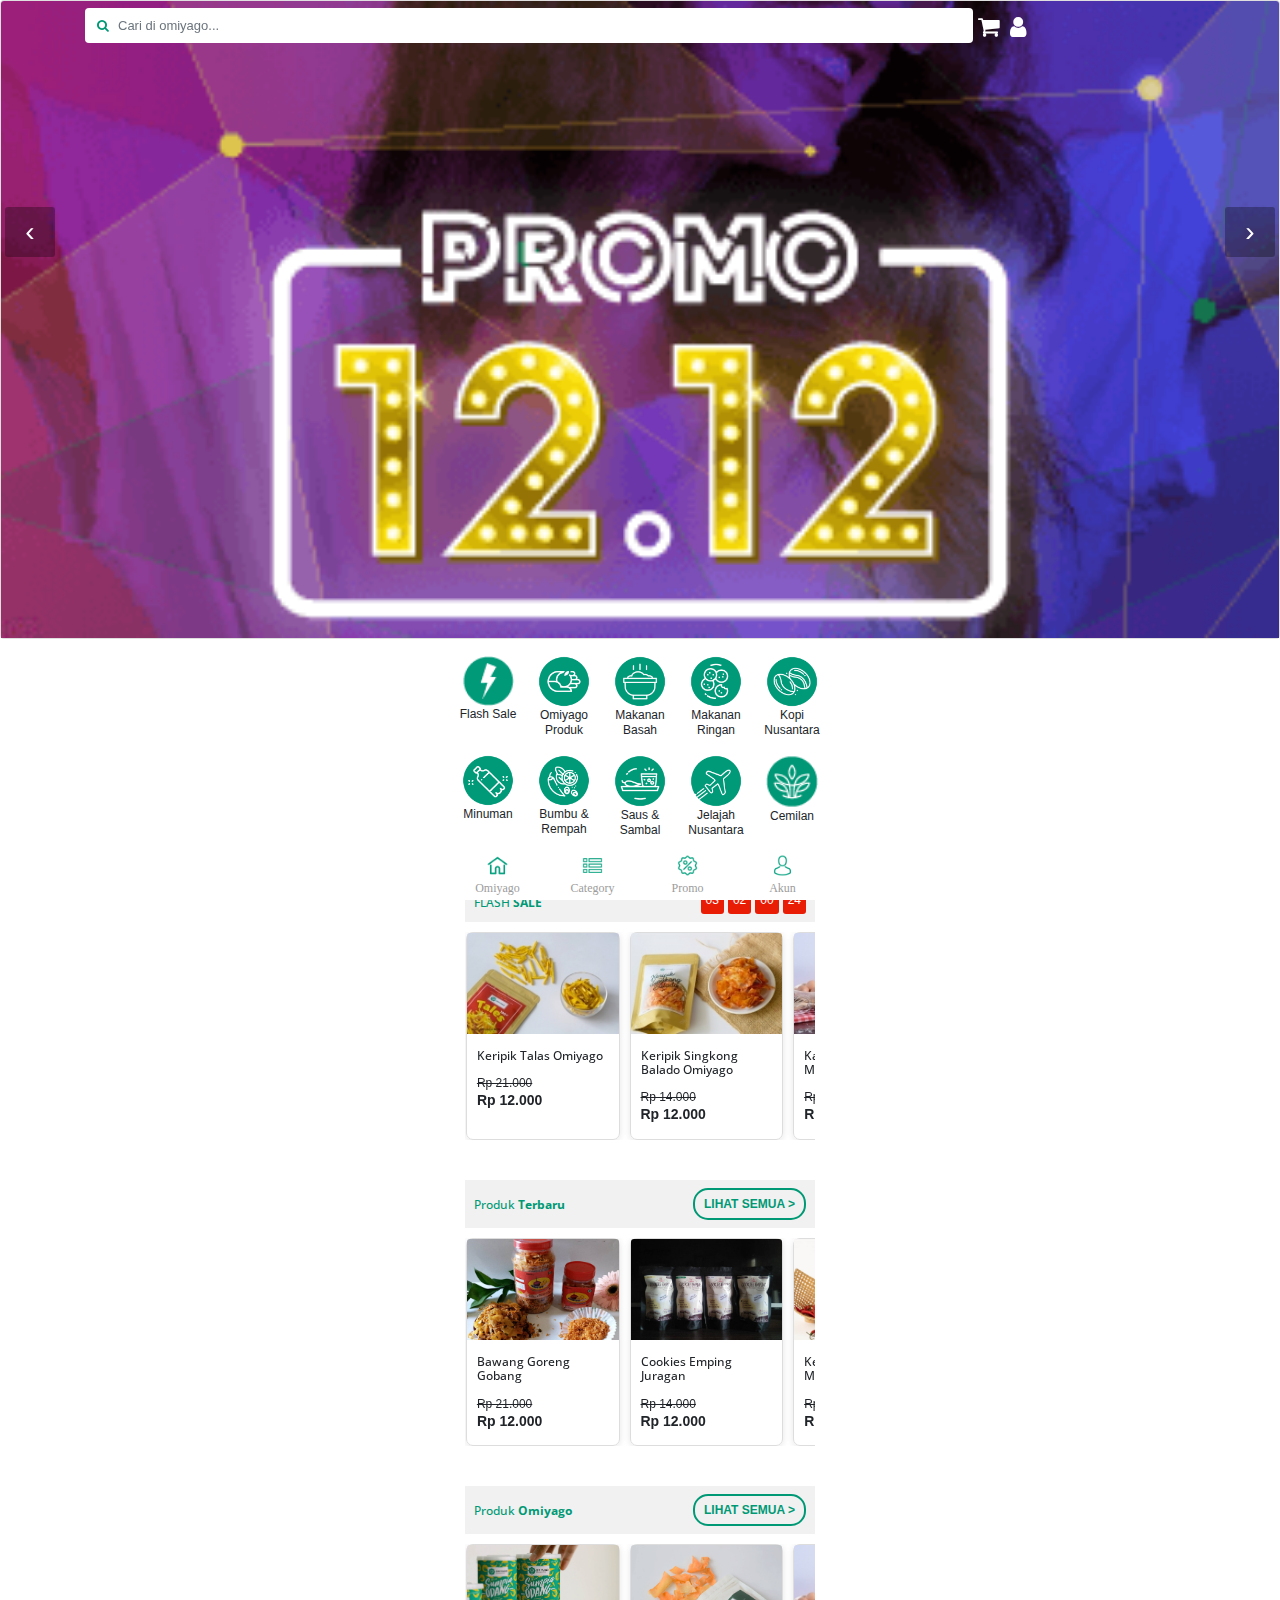
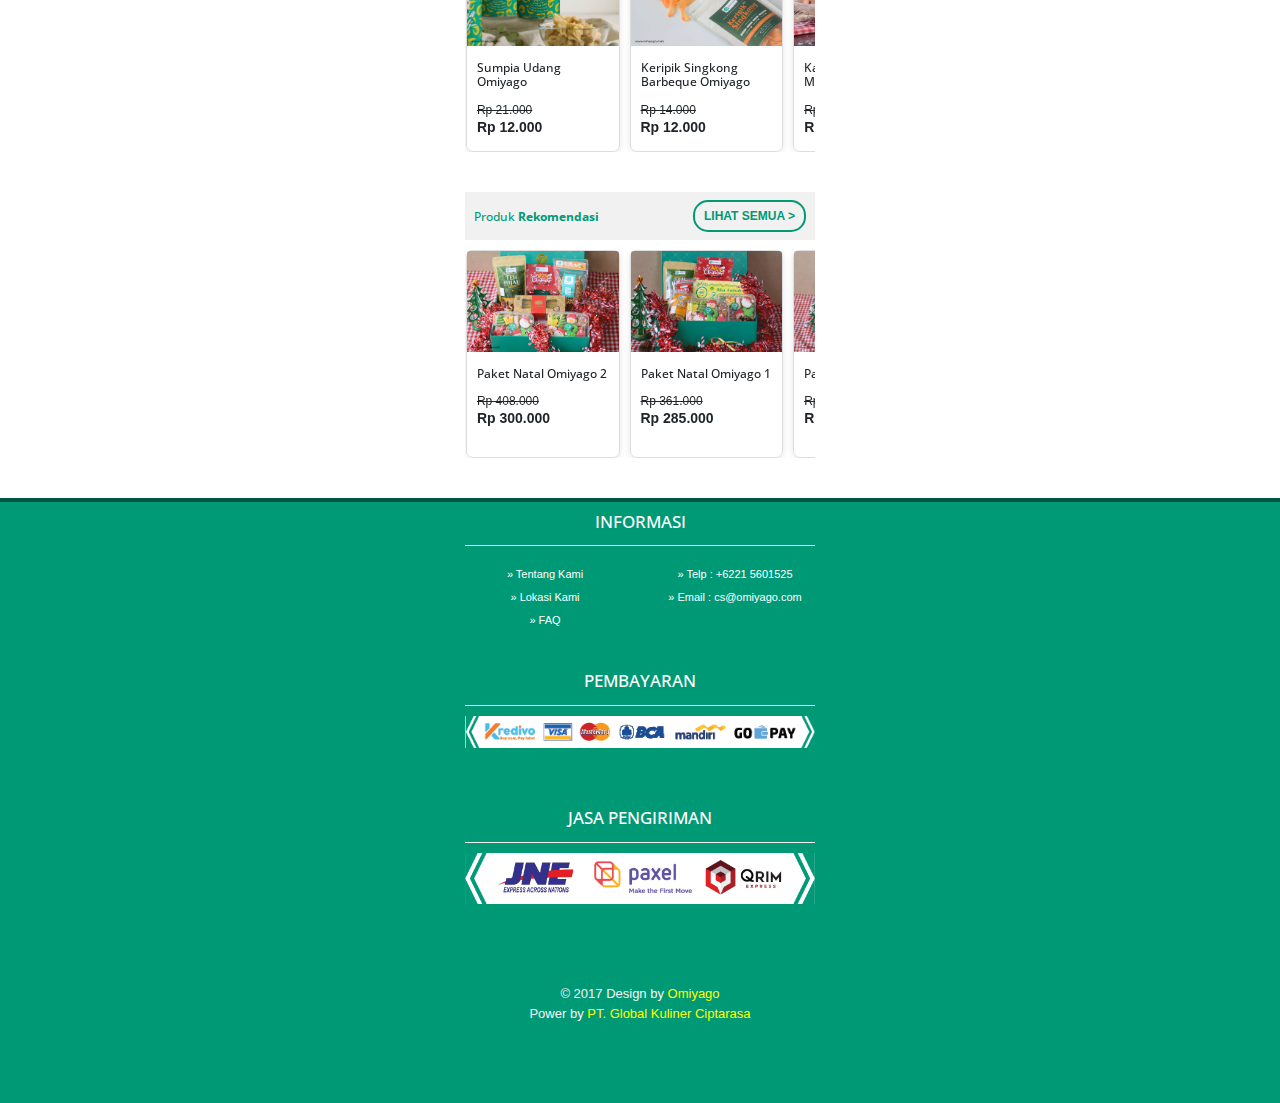
<file: index.html>
<!DOCTYPE html>
<html lang="en">

<head>

  <meta charset="utf-8">
  <meta name="viewport" content="width=device-width, initial-scale=1, shrink-to-fit=no">
  <meta name="description" content="">
  <meta name="author" content="">

  <title>Pusat Camilan Dan Oleh Oleh Khas Nusantara | Omiyago</title>

  <!-- Bootstrap core CSS -->
  <link href="vendor/bootstrap/css/bootstrap.min.css" rel="stylesheet">

  <!-- Custom fonts for this template -->
  <link href="vendor/fontawesome-free/css/all.min.css" rel="stylesheet" type="text/css">
  <link href='https://fonts.googleapis.com/css?family=Lora:400,700,400italic,700italic' rel='stylesheet' type='text/css'>
  <link href='https://fonts.googleapis.com/css?family=Open+Sans:300italic,400italic,600italic,700italic,800italic,400,300,600,700,800' rel='stylesheet' type='text/css'>


  <!-- Font Aweseom -->
  <link rel="stylesheet" href="https://cdnjs.cloudflare.com/ajax/libs/font-awesome/4.7.0/css/font-awesome.min.css">

  <!-- Slideshow core CSS -->
  <link rel="stylesheet" href="owlcarousel/assets/owl.carousel.min.css">
  <link rel="stylesheet" href="owlcarousel/assets/owl.theme.default.min.css">

  <!-- Custom styles for this template -->
  <link href="assets/css/style.css" rel="stylesheet">

</head>

<body>

  <!-- Navigation -->
  <nav class="navbar navbar-expand-lg navbar-light fixed-top" id="mainNav">
    <div class="container">
      <form>
        <div class="form-groups">
          <input type="text" class="form-control" placeholder="Cari di omiyago...">
        </div>
        <button type="submit" class="btn btn-primary"><i class="fa fa-search" aria-hidden="true"></i></button>
      </form>
      <div class="iconTop">
        <div class="iconNavbar cart">
          <i class="fa fa-shopping-cart" aria-hidden="true"></i>
        </div>
        <div class="iconNavbar user">
          <i class="fa fa-user" aria-hidden="true"></i>
        </div>
      </div>
    </div>
  </nav>

  <section id="slideProduk">
    <div class="slidercontent">
      <div id="carousel" class="owl-carousel owl-theme">
        <div class="item">
          <div class="card h-100">
            <a href="#"><img class="card-img-top" src="assets/img/banner1.png" alt=""></a>
          </div>
        </div>
        <div class="item">
          <div class="card h-100">
            <a href="#"><img class="card-img-top" src="assets/img/banner1.png" alt=""></a>
          </div>
        </div>
        <div class="item">
          <div class="card h-100">
            <a href="#"><img class="card-img-top" src="assets/img/banner1.png" alt=""></a>
          </div>
        </div>
      </div>
    </div>
  </section>

  <section id="icons">
    <div class="container">
      <div class="row">
        <div class="col-12 col-sm-12 col-lg-4 mx-auto">
          <div class="row pt-3">
            <div class="cols">
              <div class="iconBullet">
                <img src="assets/img/bullet1.png" class="img-fluid">
                <div class="descIcons">
                  <p>Flash Sale</p>
                </div>
              </div>
            </div>
            <div class="cols">
              <div class="iconBullet">
                <img src="assets/img/bullet2.png" class="img-fluid">
                <div class="descIcons">
                  <p>Omiyago Produk</p>
                </div>
              </div>
            </div>
            <div class="cols">
              <div class="iconBullet">
                <img src="assets/img/bullet3.png" class="img-fluid">
                <div class="descIcons">
                  <p>Makanan Basah</p>
                </div>
              </div>
            </div>
            <div class="cols">
              <div class="iconBullet">
                <img src="assets/img/bullet4.png" class="img-fluid">
                <div class="descIcons">
                  <p>Makanan Ringan</p>
                </div>
              </div>
            </div>
            <div class="cols">
              <div class="iconBullet">
                <img src="assets/img/bullet5.png" class="img-fluid">
                <div class="descIcons">
                  <p>Kopi Nusantara</p>
                </div>
              </div>
            </div>
          </div>
          <div class="row pt-3 pb-0">
            <div class="cols">
              <div class="iconBullet">
                <img src="assets/img/bullet6.png" class="img-fluid">
                <div class="descIcons">
                  <p>Minuman</p>
                </div>
              </div>
            </div>
            <div class="cols">
              <div class="iconBullet">
                <img src="assets/img/bullet7.png" class="img-fluid">
                <div class="descIcons">
                  <p>Bumbu & Rempah</p>
                </div>
              </div>
            </div>
            <div class="cols">
              <div class="iconBullet">
                <img src="assets/img/bullet8.png" class="img-fluid">
                <div class="descIcons">
                  <p>Saus & Sambal</p>
                </div>
              </div>
            </div>
            <div class="cols">
              <div class="iconBullet">
                <img src="assets/img/bullet9.png" class="img-fluid">
                <div class="descIcons">
                  <p>Jelajah Nusantara</p>
                </div>
              </div>
            </div>
            <div class="cols">
              <div class="iconBullet">
                <img src="assets/img/bullet10.png" class="img-fluid">
                <div class="descIcons">
                  <p>Cemilan</p>
                </div>
              </div>
            </div>
          </div>
        </div>
      </div>
    </div>
  </section>

  <section id="colProduk">
    <div class="container">
      <div class="row">
        <div class="col-12 col-sm-12 col-lg-4 mx-auto">
          <div class="heading">
            <h2>FLASH <span>SALE</span></h2>
            <div class="timer">
              <div class="time">03</div><div class="time">02</div><div class="time">00</div><div class="time">24</div>
            </div>
          </div>
        </div>
      </div>
      <div class="row">
        <div class="col-12 col-sm-12 col-lg-4 mx-auto">
          <div id="carousel2" class="owl-carousel owl-theme">
            <div class="item">
              <div class="cards h-100">
                <a href="#">
                  <img class="card-img-top" src="assets/img/produk1.jpg" alt="">
                  <div class="descProduk">
                    <h2>Keripik Talas Omiyago</h2>
                    <div class="price">
                      <del>Rp 21.000</del>
                      <p>Rp 12.000</p>
                    </div>
                  </div>
                </a>
              </div>
            </div>

            <div class="item">
              <div class="cards h-100">
                <a href="#">
                  <img class="card-img-top" src="assets/img/produk2.jpg" alt="">
                  <div class="descProduk">
                    <h2>Keripik Singkong Balado Omiyago</h2>
                    <div class="price">
                      <del>Rp 14.000</del>
                      <p>Rp 12.000</p>
                    </div>
                  </div>
                </a>
              </div>
            </div>

            <div class="item">
              <div class="cards h-100">
                <a href="#">
                  <img class="card-img-top" src="assets/img/produk3.jpg" alt="">
                  <div class="descProduk">
                    <h2>Kacang Telur Medan Manis Omiyago 100gr</h2>
                    <div class="price">
                      <del>Rp 16.000</del>
                      <p>Rp 12.000</p>
                    </div>
                  </div>
                </a>
              </div>
            </div>
          </div>
        </div>
      </div>
    </div>
  </section>

  <section id="colProduk">
    <div class="container">
      <div class="row">
        <div class="col-12 col-sm-12 col-lg-4 mx-auto">
          <div class="heading">
            <h2>Produk <span>Terbaru</span></h2>
            <div class="more">
              <div class="textMore">
                <p>LIHAT SEMUA ></p>
              </div>
            </div>
          </div>
        </div>
      </div>
      <div class="row">
        <div class="col-12 col-sm-12 col-lg-4 mx-auto">
          <div id="carousel3" class="owl-carousel owl-theme">
            <div class="item">
              <div class="cards h-100">
                <a href="#">
                  <img class="card-img-top" src="assets/img/produk4.jpg" alt="">
                  <div class="descProduk">
                    <h2>Bawang Goreng Gobang</h2>
                    <div class="price">
                      <del>Rp 21.000</del>
                      <p>Rp 12.000</p>
                    </div>
                  </div>
                </a>
              </div>
            </div>

            <div class="item">
              <div class="cards h-100">
                <a href="#">
                  <img class="card-img-top" src="assets/img/produk5.jpg" alt="">
                  <div class="descProduk">
                    <h2>Cookies Emping Juragan</h2>
                    <div class="price">
                      <del>Rp 14.000</del>
                      <p>Rp 12.000</p>
                    </div>
                  </div>
                </a>
              </div>
            </div>

            <div class="item">
              <div class="cards h-100">
                <a href="#">
                  <img class="card-img-top" src="assets/img/produk6.jpg" alt="">
                  <div class="descProduk">
                    <h2>Kering Kentang Mustofa</h2>
                    <div class="price">
                      <del>Rp 16.000</del>
                      <p>Rp 12.000</p>
                    </div>
                  </div>
                </a>
              </div>
            </div>
          </div>
        </div>
      </div>
    </div>
  </section>

  <section id="colProduk">
    <div class="container">
      <div class="row">
        <div class="col-12 col-sm-12 col-lg-4 mx-auto">
          <div class="heading">
            <h2>Produk <span>Omiyago</span></h2>
            <div class="more">
              <div class="textMore">
                <p>LIHAT SEMUA ></p>
              </div>
            </div>
          </div>
        </div>
      </div>
      <div class="row">
        <div class="col-12 col-sm-12 col-lg-4 mx-auto">
          <div id="carousel4" class="owl-carousel owl-theme">
            <div class="item">
              <div class="cards h-100">
                <a href="#">
                  <img class="card-img-top" src="assets/img/produk7.jpg" alt="">
                  <div class="descProduk">
                    <h2>Sumpia Udang Omiyago</h2>
                    <div class="price">
                      <del>Rp 21.000</del>
                      <p>Rp 12.000</p>
                    </div>
                  </div>
                </a>
              </div>
            </div>

            <div class="item">
              <div class="cards h-100">
                <a href="#">
                  <img class="card-img-top" src="assets/img/produk8.jpg" alt="">
                  <div class="descProduk">
                    <h2>Keripik Singkong Barbeque Omiyago</h2>
                    <div class="price">
                      <del>Rp 14.000</del>
                      <p>Rp 12.000</p>
                    </div>
                  </div>
                </a>
              </div>
            </div>

            <div class="item">
              <div class="cards h-100">
                <a href="#">
                  <img class="card-img-top" src="assets/img/produk3.jpg" alt="">
                  <div class="descProduk">
                    <h2>Kacang Telur Medan Manis Omiyago 100gr</h2>
                    <div class="price">
                      <del>Rp 16.000</del>
                      <p>Rp 12.000</p>
                    </div>
                  </div>
                </a>
              </div>
            </div>
          </div>
        </div>
      </div>
    </div>
  </section>

  <section id="colProduk">
    <div class="container">
      <div class="row">
        <div class="col-12 col-sm-12 col-lg-4 mx-auto">
          <div class="heading">
            <h2>Produk <span>Rekomendasi</span></h2>
            <div class="more">
              <div class="textMore">
                <p>LIHAT SEMUA ></p>
              </div>
            </div>
          </div>
        </div>
      </div>
      <div class="row">
        <div class="col-12 col-sm-12 col-lg-4 mx-auto">
          <div id="carousel5" class="owl-carousel owl-theme">
            <div class="item">
              <div class="cards h-100">
                <a href="#">
                  <img class="card-img-top" src="assets/img/produk9.jpg" alt="">
                  <div class="descProduk">
                    <h2>Paket Natal Omiyago 2</h2>
                    <div class="price">
                      <del>Rp 408.000</del>
                      <p>Rp 300.000</p>
                    </div>
                  </div>
                </a>
              </div>
            </div>

            <div class="item">
              <div class="cards h-100">
                <a href="#">
                  <img class="card-img-top" src="assets/img/produk10.jpg" alt="">
                  <div class="descProduk">
                    <h2>Paket Natal Omiyago 1</h2>
                    <div class="price">
                      <del>Rp 361.000</del>
                      <p>Rp 285.000</p>
                    </div>
                  </div>
                </a>
              </div>
            </div>

            <div class="item">
              <div class="cards h-100">
                <a href="#">
                  <img class="card-img-top" src="assets/img/produk11.jpg" alt="">
                  <div class="descProduk">
                    <h2>Paket Natal Traveloka</h2>
                    <div class="price">
                      <del>Rp 16.000</del>
                      <p>Rp 12.000</p>
                    </div>
                  </div>
                </a>
              </div>
            </div>
          </div>
        </div>
      </div>
    </div>
  </section>

  <footer>
    <div class="container">
      <div class="row">
        <div class="col-12 col-sm-12 col-lg-4 mx-auto">
          <div class="footerLink">
            <div class="heading">
              <h2>INFORMASI</h2>
            </div>
            <div class="row">
              <div class="col-6 col-sm-6">
                <div class="linkFooter">
                  <ul>
                    <li>
                      <a href="#">» Tentang Kami</a>
                    </li>
                    <li>
                      <a href="#">» Lokasi Kami</a>
                    </li>
                    <li>
                      <a href="#">» FAQ</a>
                    </li>
                  </ul>
                </div>
              </div>
              <div class="col-6 col-sm-6">
                <div class="linkFooter">
                  <ul>
                    <li>
                      <a href="#">» Telp : +6221 5601525</a>
                    </li>
                    <li>
                      <a href="#">» Email : cs@omiyago.com</a>
                    </li>
                  </ul>
                </div>
              </div>
            </div>
          </div>
          <br>
          <div class="footerLink">
            <div class="heading">
              <h2>PEMBAYARAN</h2>
            </div>
            <div class="row">
              <div class="col-12 col-sm-12">
                <div class="linkFooter">
                  <img src="assets/img/payment.png" class="img-fluid">
                </div>
              </div>
            </div>
          </div>
          <br>
          <br>
          <div class="footerLink">
            <div class="heading">
              <h2>JASA PENGIRIMAN</h2>
            </div>
            <div class="row">
              <div class="col-12 colsm-12">
                <div class="linkFooter">
                  <img src="assets/img/shipping.png" class="img-fluid">
                </div>
              </div>
            </div>
          </div>
          <div class="copyright">
            <p>© 2017 Design by <span>Omiyago</span></p>
            <p>Power by <span>PT. Global Kuliner Ciptarasa</span></p>
          </div>
        </div>
      </div>
    </div>
  </footer>

  <div class="menuButton">
    <div class="container">
      <div class="row">
        <div class="col-12 col-sm-12 col-lg-4 mx-auto">
          <div class="row">
            <div class="col-3">
              <div class="colMenus">
                <a href="#">
                  <img src="assets/img/home.png" class="img-fluid">
                  <p>Omiyago</p>
                </a>
              </div>
            </div>
            <div class="col-3">
              <div class="colMenus">
                <a href="category.html">
                  <img src="assets/img/kategori.png" class="img-fluid">
                  <p>Category</p>
                </a>
              </div>
            </div>
            <div class="col-3">
              <div class="colMenus">
                <a href="#">
                  <img src="assets/img/promo.png" class="img-fluid">
                  <p>Promo</p>
                </a>
              </div>
            </div>
            <div class="col-3">
              <div class="colMenus">
                <a href="#">
                  <img src="assets/img/akun.png" class="img-fluid">
                  <p>Akun</p>
                </a>
              </div>
            </div>
          </div>
        </div>
      </div>
    </div>
  </div>


  <!-- Bootstrap core JavaScript -->
  <script src="vendor/jquery/jquery.min.js"></script>
  <script src="owlcarousel/owl.carousel.js"></script>
  <script src="vendor/bootstrap/js/bootstrap.bundle.min.js"></script>



  <script>
    $(document).ready(function() {
      $("#carousel").owlCarousel({
        nav: true,
        loop: true,
        margin: 0,
        dots : false,
        autoplay:true,
        autoplayTimeout: 8000,
        autoplaySpeed: 5000,
        responsive:{
          0:{
              items:1
          },
          600:{
              items:1
          },
          1000:{
              items:1
          }
        }
      });

      $("#carousel2").owlCarousel({
        nav: false,
        loop: true,
        margin: 10,
        dots : false,
        autoplay:false,
        autoplayTimeout: 8000,
        autoplaySpeed: 5000,
        responsive:{
          0:{
              items:2.2
          },
          600:{
              items:4.2
          },
          1000:{
              items:2.2
          }
        }
      });

      $("#carousel3").owlCarousel({
        nav: false,
        loop: true,
        margin: 10,
        dots : false,
        autoplay:false,
        autoplayTimeout: 8000,
        autoplaySpeed: 5000,
        responsive:{
          0:{
              items:2.2
          },
          600:{
              items:4.2
          },
          1000:{
              items:2.2
          }
        }
      });

      $("#carousel4").owlCarousel({
        nav: false,
        loop: true,
        margin: 10,
        dots : false,
        autoplay:false,
        autoplayTimeout: 8000,
        autoplaySpeed: 5000,
        responsive:{
          0:{
              items:2.2
          },
          600:{
              items:4.2
          },
          1000:{
              items:2.2
          }
        }
      });

      $("#carousel5").owlCarousel({
        nav: false,
        loop: true,
        margin: 10,
        dots : false,
        autoplay:false,
        autoplayTimeout: 8000,
        autoplaySpeed: 5000,
        responsive:{
          0:{
              items:2.2
          },
          600:{
              items:4.2
          },
          1000:{
              items:2.2
          }
        }
      });


    });
  </script>

</body>

</html>
</file>
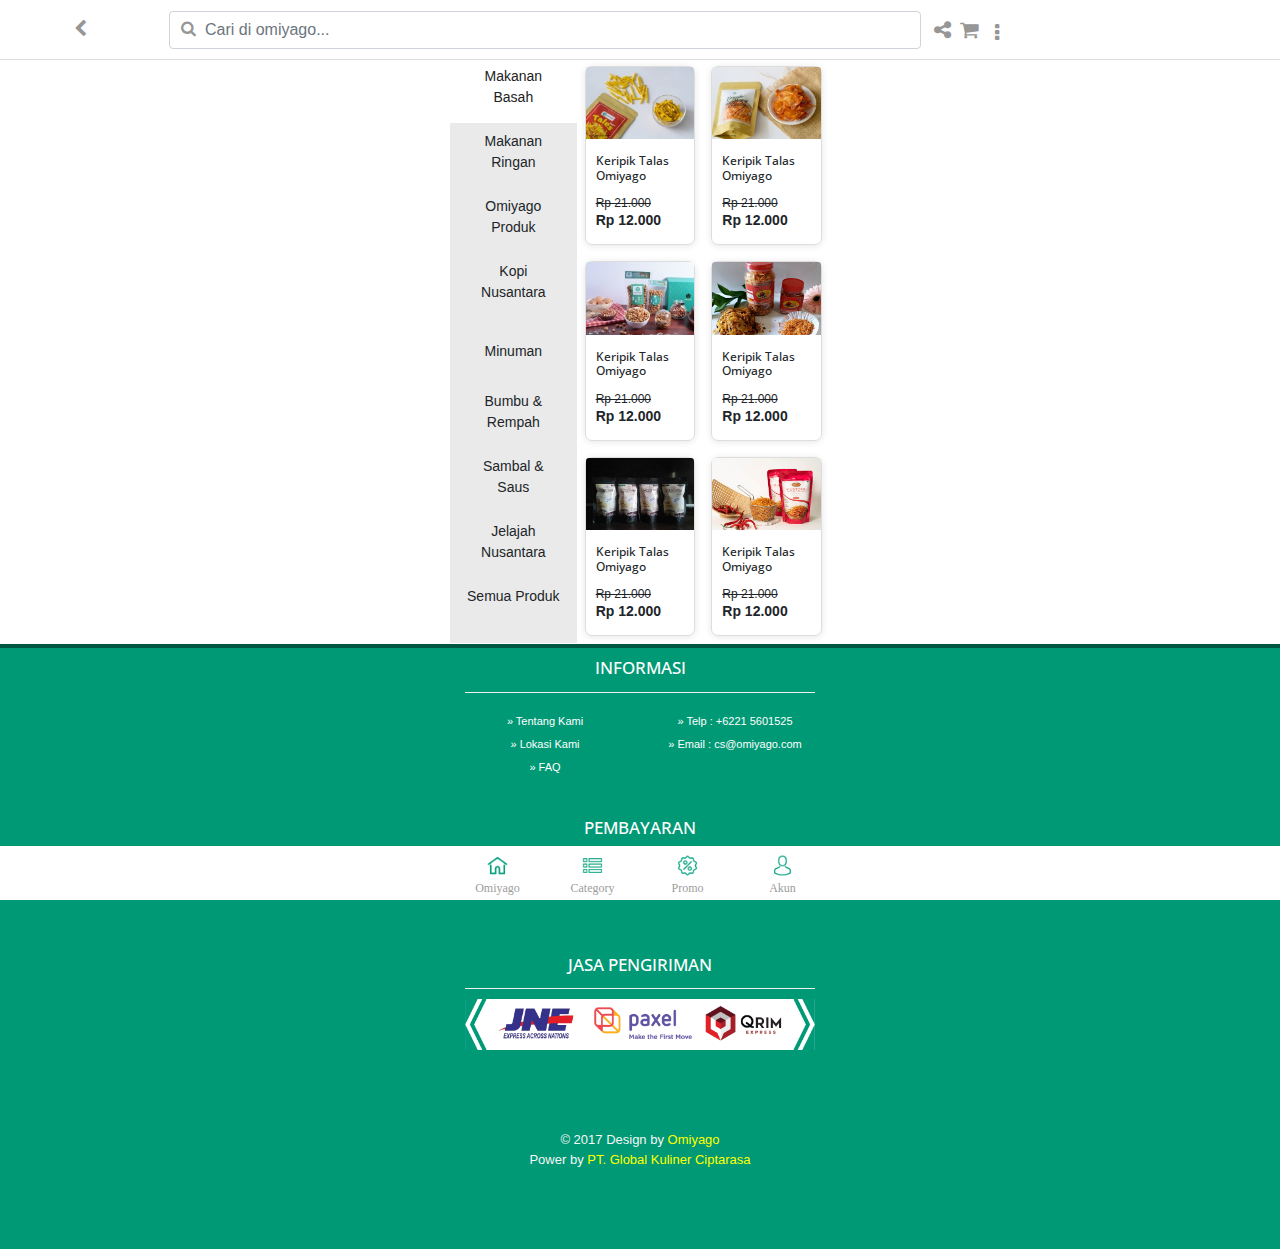
<file: all_category.html>
<!DOCTYPE html>
<html lang="en">

<head>

  <meta charset="utf-8">
  <meta name="viewport" content="width=device-width, initial-scale=1, shrink-to-fit=no">
  <meta name="description" content="">
  <meta name="author" content="">

  <title>Pusat Camilan Dan Oleh Oleh Khas Nusantara | Omiyago</title>

  <!-- Bootstrap core CSS -->
  <link href="vendor/bootstrap/css/bootstrap.min.css" rel="stylesheet">

  <!-- Custom fonts for this template -->
  <link href="vendor/fontawesome-free/css/all.min.css" rel="stylesheet" type="text/css">
  <link href='https://fonts.googleapis.com/css?family=Lora:400,700,400italic,700italic' rel='stylesheet' type='text/css'>
  <link href='https://fonts.googleapis.com/css?family=Open+Sans:300italic,400italic,600italic,700italic,800italic,400,300,600,700,800' rel='stylesheet' type='text/css'>


  <!-- Font Aweseom -->
  <link rel="stylesheet" href="https://cdnjs.cloudflare.com/ajax/libs/font-awesome/4.7.0/css/font-awesome.min.css">

  <link href="lib/jquery.actionSheet.css" rel="stylesheet"/>

  <!-- Custom styles for this template -->
  <link href="assets/css/style.css" rel="stylesheet">

  <style>
    body {
      height: 100%;
      position: relative;
    }
  </style>

</head>

<body>

  <!-- Navigation -->
  <div class="back backDetail">
    <div class="container">
      <div class="row">
        <div class="col-1 p-1">
          <h2><i class="fa fa-chevron-left" aria-hidden="true"></i></h2>
        </div>
        <div class="col-8 p-1">
          <div class="formSearch">
            <form>
              <div class="form-group">
                <input type="text" class="form-control" placeholder="Cari di omiyago...">
              </div>
              <button type="submit" class="btn btn-primary"><i class="fa fa-search" aria-hidden="true"></i></button>
            </form>
          </div>
        </div>
        <div class="col-3 p-1">
          <div class="iconHeader">
            <div class="shareIcon colIcon">
              <i class="fa fa-share-alt" aria-hidden="true"></i>
            </div>
            <div class="shareIcon colIcon" data-toggle="modal" data-target="#modalCart">
              <i class="fa fa-shopping-cart" aria-hidden="true"></i>
            </div>
            <div class="shareIcon colIcon">
              <div id="btnShow"><i class="fa fa-ellipsis-v" aria-hidden="true"></i></div>
            </div>
          </div>
        </div>
      </div>
    </div>
  </div>

  <section id="allCategory" class="produkCategory">
    <div class="container">
      <div class="row">
        <div class="col-12 col-sm-12 col-lg-4 mx-auto">
          <div class="tabAllCategory">
            <div class="row">
              <div class="col-4 p-0">
                <div class="nav flex-column nav-pills" id="v-pills-tab" role="tablist" aria-orientation="vertical">
                  <a class="nav-link linkCategory active" id="v-pills-home-tab" data-toggle="pill" href="#v-pills-home" role="tab" aria-controls="v-pills-home" aria-selected="true">Makanan Basah</a>
                  <a class="nav-link linkCategory" id="v-pills-profile-tab" data-toggle="pill" href="#v-pills-profile" role="tab" aria-controls="v-pills-profile" aria-selected="false">Makanan Ringan</a>
                  <a class="nav-link linkCategory" id="v-pills-messages-tab" data-toggle="pill" href="#v-pills-messages" role="tab" aria-controls="v-pills-messages" aria-selected="false">Omiyago Produk</a>
                  <a class="nav-link linkCategory" id="v-pills-settings-tab" data-toggle="pill" href="#v-pills-settings" role="tab" aria-controls="v-pills-settings" aria-selected="false">Kopi Nusantara</a>

                  <a class="nav-link linkCategory minuman" id="minuman-tab" data-toggle="pill" href="#minuman" role="tab" aria-controls="minuman" aria-selected="false">Minuman</a>

                  <a class="nav-link linkCategory" id="bumbu-tab" data-toggle="pill" href="#bumbu" role="tab" aria-controls="bumbu" aria-selected="false">Bumbu & Rempah</a>

                  <a class="nav-link linkCategory" id="sambal-tab" data-toggle="pill" href="#sambal" role="tab" aria-controls="sambal" aria-selected="false">Sambal & Saus</a>

                  <a class="nav-link linkCategory" id="jelajah-tab" data-toggle="pill" href="#jelajah" role="tab" aria-controls="jelajah" aria-selected="false">Jelajah Nusantara</a>

                  <a class="nav-link linkCategory" id="all-tab" data-toggle="pill" href="#all" role="tab" aria-controls="all" aria-selected="false">Semua Produk</a>

                </div>
              </div>
              <div class="col-8">
                <div class="tab-content" id="v-pills-tabContent">
                  <div class="tab-pane fade show active" id="v-pills-home" role="tabpanel" aria-labelledby="v-pills-home-tab">
                    <div class="listCategories">
                      <div class="row">
                        <div class="col-6 p-2">
                          <div class="item">
                            <div class="cards h-100">
                              <a href="detail.html">
                                <img class="card-img-top" src="assets/img/produk1.jpg" alt="">
                                <div class="descProduk">
                                  <h2>Keripik Talas Omiyago</h2>
                                  <div class="price">
                                    <del>Rp 21.000</del>
                                    <p>Rp 12.000</p>
                                  </div>
                                </div>
                              </a>
                            </div>
                          </div>
                        </div>
                        <div class="col-6 p-2">
                          <div class="item">
                            <div class="cards h-100">
                              <a href="detail.html">
                                <img class="card-img-top" src="assets/img/produk2.jpg" alt="">
                                <div class="descProduk">
                                  <h2>Keripik Talas Omiyago</h2>
                                  <div class="price">
                                    <del>Rp 21.000</del>
                                    <p>Rp 12.000</p>
                                  </div>
                                </div>
                              </a>
                            </div>
                          </div>
                        </div>
                        <div class="col-6 p-2">
                          <div class="item">
                            <div class="cards h-100">
                              <a href="detail.html">
                                <img class="card-img-top" src="assets/img/produk3.jpg" alt="">
                                <div class="descProduk">
                                  <h2>Keripik Talas Omiyago</h2>
                                  <div class="price">
                                    <del>Rp 21.000</del>
                                    <p>Rp 12.000</p>
                                  </div>
                                </div>
                              </a>
                            </div>
                          </div>
                        </div>
                        <div class="col-6 p-2">
                          <div class="item">
                            <div class="cards h-100">
                              <a href="detail.html">
                                <img class="card-img-top" src="assets/img/produk4.jpg" alt="">
                                <div class="descProduk">
                                  <h2>Keripik Talas Omiyago</h2>
                                  <div class="price">
                                    <del>Rp 21.000</del>
                                    <p>Rp 12.000</p>
                                  </div>
                                </div>
                              </a>
                            </div>
                          </div>
                        </div>
                        <div class="col-6 p-2">
                          <div class="item">
                            <div class="cards h-100">
                              <a href="detail.html">
                                <img class="card-img-top" src="assets/img/produk5.jpg" alt="">
                                <div class="descProduk">
                                  <h2>Keripik Talas Omiyago</h2>
                                  <div class="price">
                                    <del>Rp 21.000</del>
                                    <p>Rp 12.000</p>
                                  </div>
                                </div>
                              </a>
                            </div>
                          </div>
                        </div>
                        <div class="col-6 p-2">
                          <div class="item">
                            <div class="cards h-100">
                              <a href="detail.html">
                                <img class="card-img-top" src="assets/img/produk6.jpg" alt="">
                                <div class="descProduk">
                                  <h2>Keripik Talas Omiyago</h2>
                                  <div class="price">
                                    <del>Rp 21.000</del>
                                    <p>Rp 12.000</p>
                                  </div>
                                </div>
                              </a>
                            </div>
                          </div>
                        </div>
                      </div>
                    </div>
                  </div>
                  <div class="tab-pane fade" id="v-pills-profile" role="tabpanel" aria-labelledby="v-pills-profile-tab">
                    <div class="listCategories">
                      <div class="row">
                        <div class="col-6 p-2">
                          <div class="item">
                            <div class="cards h-100">
                              <a href="detail.html">
                                <img class="card-img-top" src="assets/img/produk1.jpg" alt="">
                                <div class="descProduk">
                                  <h2>Keripik Talas Omiyago</h2>
                                  <div class="price">
                                    <del>Rp 21.000</del>
                                    <p>Rp 12.000</p>
                                  </div>
                                </div>
                              </a>
                            </div>
                          </div>
                        </div>
                        <div class="col-6 p-2">
                          <div class="item">
                            <div class="cards h-100">
                              <a href="detail.html">
                                <img class="card-img-top" src="assets/img/produk4.jpg" alt="">
                                <div class="descProduk">
                                  <h2>Keripik Talas Omiyago</h2>
                                  <div class="price">
                                    <del>Rp 21.000</del>
                                    <p>Rp 12.000</p>
                                  </div>
                                </div>
                              </a>
                            </div>
                          </div>
                        </div>
                        <div class="col-6 p-2">
                          <div class="item">
                            <div class="cards h-100">
                              <a href="detail.html">
                                <img class="card-img-top" src="assets/img/produk5.jpg" alt="">
                                <div class="descProduk">
                                  <h2>Keripik Talas Omiyago</h2>
                                  <div class="price">
                                    <del>Rp 21.000</del>
                                    <p>Rp 12.000</p>
                                  </div>
                                </div>
                              </a>
                            </div>
                          </div>
                        </div>
                        <div class="col-6 p-2">
                          <div class="item">
                            <div class="cards h-100">
                              <a href="detail.html">
                                <img class="card-img-top" src="assets/img/produk1.jpg" alt="">
                                <div class="descProduk">
                                  <h2>Keripik Talas Omiyago</h2>
                                  <div class="price">
                                    <del>Rp 21.000</del>
                                    <p>Rp 12.000</p>
                                  </div>
                                </div>
                              </a>
                            </div>
                          </div>
                        </div>
                        <div class="col-6 p-2">
                          <div class="item">
                            <div class="cards h-100">
                              <a href="detail.html">
                                <img class="card-img-top" src="assets/img/produk3.jpg" alt="">
                                <div class="descProduk">
                                  <h2>Keripik Talas Omiyago</h2>
                                  <div class="price">
                                    <del>Rp 21.000</del>
                                    <p>Rp 12.000</p>
                                  </div>
                                </div>
                              </a>
                            </div>
                          </div>
                        </div>
                        <div class="col-6 p-2">
                          <div class="item">
                            <div class="cards h-100">
                              <a href="detail.html">
                                <img class="card-img-top" src="assets/img/produk4.jpg" alt="">
                                <div class="descProduk">
                                  <h2>Keripik Talas Omiyago</h2>
                                  <div class="price">
                                    <del>Rp 21.000</del>
                                    <p>Rp 12.000</p>
                                  </div>
                                </div>
                              </a>
                            </div>
                          </div>
                        </div>
                      </div>
                    </div>
                  </div>
                  <div class="tab-pane fade" id="v-pills-messages" role="tabpanel" aria-labelledby="v-pills-messages-tab">
                    <div class="listCategories">
                      <div class="row">
                        <div class="col-6 p-2">
                          <div class="item">
                            <div class="cards h-100">
                              <a href="detail.html">
                                <img class="card-img-top" src="assets/img/produk6.jpg" alt="">
                                <div class="descProduk">
                                  <h2>Keripik Talas Omiyago</h2>
                                  <div class="price">
                                    <del>Rp 21.000</del>
                                    <p>Rp 12.000</p>
                                  </div>
                                </div>
                              </a>
                            </div>
                          </div>
                        </div>
                        <div class="col-6 p-2">
                          <div class="item">
                            <div class="cards h-100">
                              <a href="detail.html">
                                <img class="card-img-top" src="assets/img/produk5.jpg" alt="">
                                <div class="descProduk">
                                  <h2>Keripik Talas Omiyago</h2>
                                  <div class="price">
                                    <del>Rp 21.000</del>
                                    <p>Rp 12.000</p>
                                  </div>
                                </div>
                              </a>
                            </div>
                          </div>
                        </div>
                        <div class="col-6 p-2">
                          <div class="item">
                            <div class="cards h-100">
                              <a href="detail.html">
                                <img class="card-img-top" src="assets/img/produk4.jpg" alt="">
                                <div class="descProduk">
                                  <h2>Keripik Talas Omiyago</h2>
                                  <div class="price">
                                    <del>Rp 21.000</del>
                                    <p>Rp 12.000</p>
                                  </div>
                                </div>
                              </a>
                            </div>
                          </div>
                        </div>
                        <div class="col-6 p-2">
                          <div class="item">
                            <div class="cards h-100">
                              <a href="detail.html">
                                <img class="card-img-top" src="assets/img/produk3.jpg" alt="">
                                <div class="descProduk">
                                  <h2>Keripik Talas Omiyago</h2>
                                  <div class="price">
                                    <del>Rp 21.000</del>
                                    <p>Rp 12.000</p>
                                  </div>
                                </div>
                              </a>
                            </div>
                          </div>
                        </div>
                        <div class="col-6 p-2">
                          <div class="item">
                            <div class="cards h-100">
                              <a href="detail.html">
                                <img class="card-img-top" src="assets/img/produk2.jpg" alt="">
                                <div class="descProduk">
                                  <h2>Keripik Talas Omiyago</h2>
                                  <div class="price">
                                    <del>Rp 21.000</del>
                                    <p>Rp 12.000</p>
                                  </div>
                                </div>
                              </a>
                            </div>
                          </div>
                        </div>
                        <div class="col-6 p-2">
                          <div class="item">
                            <div class="cards h-100">
                              <a href="detail.html">
                                <img class="card-img-top" src="assets/img/produk1.jpg" alt="">
                                <div class="descProduk">
                                  <h2>Keripik Talas Omiyago</h2>
                                  <div class="price">
                                    <del>Rp 21.000</del>
                                    <p>Rp 12.000</p>
                                  </div>
                                </div>
                              </a>
                            </div>
                          </div>
                        </div>
                      </div>
                    </div>
                  </div>
                  <div class="tab-pane fade" id="v-pills-settings" role="tabpanel" aria-labelledby="v-pills-settings-tab">
                    <div class="listCategories">
                      <div class="row">
                        <div class="col-6 p-2">
                          <div class="item">
                            <div class="cards h-100">
                              <a href="detail.html">
                                <img class="card-img-top" src="assets/img/produk4.jpg" alt="">
                                <div class="descProduk">
                                  <h2>Keripik Talas Omiyago</h2>
                                  <div class="price">
                                    <del>Rp 21.000</del>
                                    <p>Rp 12.000</p>
                                  </div>
                                </div>
                              </a>
                            </div>
                          </div>
                        </div>
                        <div class="col-6 p-2">
                          <div class="item">
                            <div class="cards h-100">
                              <a href="detail.html">
                                <img class="card-img-top" src="assets/img/produk3.jpg" alt="">
                                <div class="descProduk">
                                  <h2>Keripik Talas Omiyago</h2>
                                  <div class="price">
                                    <del>Rp 21.000</del>
                                    <p>Rp 12.000</p>
                                  </div>
                                </div>
                              </a>
                            </div>
                          </div>
                        </div>
                        <div class="col-6 p-2">
                          <div class="item">
                            <div class="cards h-100">
                              <a href="detail.html">
                                <img class="card-img-top" src="assets/img/produk2.jpg" alt="">
                                <div class="descProduk">
                                  <h2>Keripik Talas Omiyago</h2>
                                  <div class="price">
                                    <del>Rp 21.000</del>
                                    <p>Rp 12.000</p>
                                  </div>
                                </div>
                              </a>
                            </div>
                          </div>
                        </div>
                        <div class="col-6 p-2">
                          <div class="item">
                            <div class="cards h-100">
                              <a href="detail.html">
                                <img class="card-img-top" src="assets/img/produk1.jpg" alt="">
                                <div class="descProduk">
                                  <h2>Keripik Talas Omiyago</h2>
                                  <div class="price">
                                    <del>Rp 21.000</del>
                                    <p>Rp 12.000</p>
                                  </div>
                                </div>
                              </a>
                            </div>
                          </div>
                        </div>
                        <div class="col-6 p-2">
                          <div class="item">
                            <div class="cards h-100">
                              <a href="detail.html">
                                <img class="card-img-top" src="assets/img/produk6.jpg" alt="">
                                <div class="descProduk">
                                  <h2>Keripik Talas Omiyago</h2>
                                  <div class="price">
                                    <del>Rp 21.000</del>
                                    <p>Rp 12.000</p>
                                  </div>
                                </div>
                              </a>
                            </div>
                          </div>
                        </div>
                        <div class="col-6 p-2">
                          <div class="item">
                            <div class="cards h-100">
                              <a href="detail.html">
                                <img class="card-img-top" src="assets/img/produk2.jpg" alt="">
                                <div class="descProduk">
                                  <h2>Keripik Talas Omiyago</h2>
                                  <div class="price">
                                    <del>Rp 21.000</del>
                                    <p>Rp 12.000</p>
                                  </div>
                                </div>
                              </a>
                            </div>
                          </div>
                        </div>
                      </div>
                    </div>
                  </div>

                  <div class="tab-pane fade" id="minuman" role="tabpanel" aria-labelledby="minuman-tab">
                    <div class="listCategories">
                      <div class="row">
                        <div class="col-6 p-2">
                          <div class="item">
                            <div class="cards h-100">
                              <a href="detail.html">
                                <img class="card-img-top" src="assets/img/produk1.jpg" alt="">
                                <div class="descProduk">
                                  <h2>Keripik Talas Omiyago</h2>
                                  <div class="price">
                                    <del>Rp 21.000</del>
                                    <p>Rp 12.000</p>
                                  </div>
                                </div>
                              </a>
                            </div>
                          </div>
                        </div>
                        <div class="col-6 p-2">
                          <div class="item">
                            <div class="cards h-100">
                              <a href="detail.html">
                                <img class="card-img-top" src="assets/img/produk2.jpg" alt="">
                                <div class="descProduk">
                                  <h2>Keripik Talas Omiyago</h2>
                                  <div class="price">
                                    <del>Rp 21.000</del>
                                    <p>Rp 12.000</p>
                                  </div>
                                </div>
                              </a>
                            </div>
                          </div>
                        </div>
                        <div class="col-6 p-2">
                          <div class="item">
                            <div class="cards h-100">
                              <a href="detail.html">
                                <img class="card-img-top" src="assets/img/produk3.jpg" alt="">
                                <div class="descProduk">
                                  <h2>Keripik Talas Omiyago</h2>
                                  <div class="price">
                                    <del>Rp 21.000</del>
                                    <p>Rp 12.000</p>
                                  </div>
                                </div>
                              </a>
                            </div>
                          </div>
                        </div>
                        <div class="col-6 p-2">
                          <div class="item">
                            <div class="cards h-100">
                              <a href="detail.html">
                                <img class="card-img-top" src="assets/img/produk4.jpg" alt="">
                                <div class="descProduk">
                                  <h2>Keripik Talas Omiyago</h2>
                                  <div class="price">
                                    <del>Rp 21.000</del>
                                    <p>Rp 12.000</p>
                                  </div>
                                </div>
                              </a>
                            </div>
                          </div>
                        </div>
                        <div class="col-6 p-2">
                          <div class="item">
                            <div class="cards h-100">
                              <a href="detail.html">
                                <img class="card-img-top" src="assets/img/produk5.jpg" alt="">
                                <div class="descProduk">
                                  <h2>Keripik Talas Omiyago</h2>
                                  <div class="price">
                                    <del>Rp 21.000</del>
                                    <p>Rp 12.000</p>
                                  </div>
                                </div>
                              </a>
                            </div>
                          </div>
                        </div>
                        <div class="col-6 p-2">
                          <div class="item">
                            <div class="cards h-100">
                              <a href="detail.html">
                                <img class="card-img-top" src="assets/img/produk6.jpg" alt="">
                                <div class="descProduk">
                                  <h2>Keripik Talas Omiyago</h2>
                                  <div class="price">
                                    <del>Rp 21.000</del>
                                    <p>Rp 12.000</p>
                                  </div>
                                </div>
                              </a>
                            </div>
                          </div>
                        </div>
                      </div>
                    </div>
                  </div>

                  <div class="tab-pane fade" id="bumbu" role="tabpanel" aria-labelledby="bumbu-tab">
                    <div class="listCategories">
                      <div class="row">
                        <div class="col-6 p-2">
                          <div class="item">
                            <div class="cards h-100">
                              <a href="detail.html">
                                <img class="card-img-top" src="assets/img/produk1.jpg" alt="">
                                <div class="descProduk">
                                  <h2>Keripik Talas Omiyago</h2>
                                  <div class="price">
                                    <del>Rp 21.000</del>
                                    <p>Rp 12.000</p>
                                  </div>
                                </div>
                              </a>
                            </div>
                          </div>
                        </div>
                        <div class="col-6 p-2">
                          <div class="item">
                            <div class="cards h-100">
                              <a href="detail.html">
                                <img class="card-img-top" src="assets/img/produk2.jpg" alt="">
                                <div class="descProduk">
                                  <h2>Keripik Talas Omiyago</h2>
                                  <div class="price">
                                    <del>Rp 21.000</del>
                                    <p>Rp 12.000</p>
                                  </div>
                                </div>
                              </a>
                            </div>
                          </div>
                        </div>
                        <div class="col-6 p-2">
                          <div class="item">
                            <div class="cards h-100">
                              <a href="detail.html">
                                <img class="card-img-top" src="assets/img/produk5.jpg" alt="">
                                <div class="descProduk">
                                  <h2>Keripik Talas Omiyago</h2>
                                  <div class="price">
                                    <del>Rp 21.000</del>
                                    <p>Rp 12.000</p>
                                  </div>
                                </div>
                              </a>
                            </div>
                          </div>
                        </div>
                        <div class="col-6 p-2">
                          <div class="item">
                            <div class="cards h-100">
                              <a href="detail.html">
                                <img class="card-img-top" src="assets/img/produk6.jpg" alt="">
                                <div class="descProduk">
                                  <h2>Keripik Talas Omiyago</h2>
                                  <div class="price">
                                    <del>Rp 21.000</del>
                                    <p>Rp 12.000</p>
                                  </div>
                                </div>
                              </a>
                            </div>
                          </div>
                        </div>
                        <div class="col-6 p-2">
                          <div class="item">
                            <div class="cards h-100">
                              <a href="detail.html">
                                <img class="card-img-top" src="assets/img/produk3.jpg" alt="">
                                <div class="descProduk">
                                  <h2>Keripik Talas Omiyago</h2>
                                  <div class="price">
                                    <del>Rp 21.000</del>
                                    <p>Rp 12.000</p>
                                  </div>
                                </div>
                              </a>
                            </div>
                          </div>
                        </div>
                        <div class="col-6 p-2">
                          <div class="item">
                            <div class="cards h-100">
                              <a href="detail.html">
                                <img class="card-img-top" src="assets/img/produk4.jpg" alt="">
                                <div class="descProduk">
                                  <h2>Keripik Talas Omiyago</h2>
                                  <div class="price">
                                    <del>Rp 21.000</del>
                                    <p>Rp 12.000</p>
                                  </div>
                                </div>
                              </a>
                            </div>
                          </div>
                        </div>
                      </div>
                    </div>
                  </div>

                  <div class="tab-pane fade" id="sambal" role="tabpanel" aria-labelledby="sambal-tab">
                    <div class="listCategories">
                      <div class="row">
                        <div class="col-6 p-2">
                          <div class="item">
                            <div class="cards h-100">
                              <a href="detail.html">
                                <img class="card-img-top" src="assets/img/produk6.jpg" alt="">
                                <div class="descProduk">
                                  <h2>Keripik Talas Omiyago</h2>
                                  <div class="price">
                                    <del>Rp 21.000</del>
                                    <p>Rp 12.000</p>
                                  </div>
                                </div>
                              </a>
                            </div>
                          </div>
                        </div>
                        <div class="col-6 p-2">
                          <div class="item">
                            <div class="cards h-100">
                              <a href="detail.html">
                                <img class="card-img-top" src="assets/img/produk5.jpg" alt="">
                                <div class="descProduk">
                                  <h2>Keripik Talas Omiyago</h2>
                                  <div class="price">
                                    <del>Rp 21.000</del>
                                    <p>Rp 12.000</p>
                                  </div>
                                </div>
                              </a>
                            </div>
                          </div>
                        </div>
                        <div class="col-6 p-2">
                          <div class="item">
                            <div class="cards h-100">
                              <a href="detail.html">
                                <img class="card-img-top" src="assets/img/produk3.jpg" alt="">
                                <div class="descProduk">
                                  <h2>Keripik Talas Omiyago</h2>
                                  <div class="price">
                                    <del>Rp 21.000</del>
                                    <p>Rp 12.000</p>
                                  </div>
                                </div>
                              </a>
                            </div>
                          </div>
                        </div>
                        <div class="col-6 p-2">
                          <div class="item">
                            <div class="cards h-100">
                              <a href="detail.html">
                                <img class="card-img-top" src="assets/img/produk2.jpg" alt="">
                                <div class="descProduk">
                                  <h2>Keripik Talas Omiyago</h2>
                                  <div class="price">
                                    <del>Rp 21.000</del>
                                    <p>Rp 12.000</p>
                                  </div>
                                </div>
                              </a>
                            </div>
                          </div>
                        </div>
                        <div class="col-6 p-2">
                          <div class="item">
                            <div class="cards h-100">
                              <a href="detail.html">
                                <img class="card-img-top" src="assets/img/produk1.jpg" alt="">
                                <div class="descProduk">
                                  <h2>Keripik Talas Omiyago</h2>
                                  <div class="price">
                                    <del>Rp 21.000</del>
                                    <p>Rp 12.000</p>
                                  </div>
                                </div>
                              </a>
                            </div>
                          </div>
                        </div>
                        <div class="col-6 p-2">
                          <div class="item">
                            <div class="cards h-100">
                              <a href="detail.html">
                                <img class="card-img-top" src="assets/img/produk3.jpg" alt="">
                                <div class="descProduk">
                                  <h2>Keripik Talas Omiyago</h2>
                                  <div class="price">
                                    <del>Rp 21.000</del>
                                    <p>Rp 12.000</p>
                                  </div>
                                </div>
                              </a>
                            </div>
                          </div>
                        </div>
                      </div>
                    </div>
                  </div>

                  <div class="tab-pane fade" id="jelajah" role="tabpanel" aria-labelledby="jelajah-tab">
                    <div class="listCategories">
                      <div class="row">
                        <div class="col-6 p-2">
                          <div class="item">
                            <div class="cards h-100">
                              <a href="detail.html">
                                <img class="card-img-top" src="assets/img/produk1.jpg" alt="">
                                <div class="descProduk">
                                  <h2>Keripik Talas Omiyago</h2>
                                  <div class="price">
                                    <del>Rp 21.000</del>
                                    <p>Rp 12.000</p>
                                  </div>
                                </div>
                              </a>
                            </div>
                          </div>
                        </div>
                        <div class="col-6 p-2">
                          <div class="item">
                            <div class="cards h-100">
                              <a href="detail.html">
                                <img class="card-img-top" src="assets/img/produk2.jpg" alt="">
                                <div class="descProduk">
                                  <h2>Keripik Talas Omiyago</h2>
                                  <div class="price">
                                    <del>Rp 21.000</del>
                                    <p>Rp 12.000</p>
                                  </div>
                                </div>
                              </a>
                            </div>
                          </div>
                        </div>
                        <div class="col-6 p-2">
                          <div class="item">
                            <div class="cards h-100">
                              <a href="detail.html">
                                <img class="card-img-top" src="assets/img/produk3.jpg" alt="">
                                <div class="descProduk">
                                  <h2>Keripik Talas Omiyago</h2>
                                  <div class="price">
                                    <del>Rp 21.000</del>
                                    <p>Rp 12.000</p>
                                  </div>
                                </div>
                              </a>
                            </div>
                          </div>
                        </div>
                        <div class="col-6 p-2">
                          <div class="item">
                            <div class="cards h-100">
                              <a href="detail.html">
                                <img class="card-img-top" src="assets/img/produk4.jpg" alt="">
                                <div class="descProduk">
                                  <h2>Keripik Talas Omiyago</h2>
                                  <div class="price">
                                    <del>Rp 21.000</del>
                                    <p>Rp 12.000</p>
                                  </div>
                                </div>
                              </a>
                            </div>
                          </div>
                        </div>
                        <div class="col-6 p-2">
                          <div class="item">
                            <div class="cards h-100">
                              <a href="detail.html">
                                <img class="card-img-top" src="assets/img/produk5.jpg" alt="">
                                <div class="descProduk">
                                  <h2>Keripik Talas Omiyago</h2>
                                  <div class="price">
                                    <del>Rp 21.000</del>
                                    <p>Rp 12.000</p>
                                  </div>
                                </div>
                              </a>
                            </div>
                          </div>
                        </div>
                        <div class="col-6 p-2">
                          <div class="item">
                            <div class="cards h-100">
                              <a href="detail.html">
                                <img class="card-img-top" src="assets/img/produk6.jpg" alt="">
                                <div class="descProduk">
                                  <h2>Keripik Talas Omiyago</h2>
                                  <div class="price">
                                    <del>Rp 21.000</del>
                                    <p>Rp 12.000</p>
                                  </div>
                                </div>
                              </a>
                            </div>
                          </div>
                        </div>
                      </div>
                    </div>
                  </div>

                  <div class="tab-pane fade" id="all" role="tabpanel" aria-labelledby="all-tab">
                    <div class="listCategories">
                      <div class="row">
                        <div class="col-6 p-2">
                          <div class="item">
                            <div class="cards h-100">
                              <a href="detail.html">
                                <img class="card-img-top" src="assets/img/produk1.jpg" alt="">
                                <div class="descProduk">
                                  <h2>Keripik Talas Omiyago</h2>
                                  <div class="price">
                                    <del>Rp 21.000</del>
                                    <p>Rp 12.000</p>
                                  </div>
                                </div>
                              </a>
                            </div>
                          </div>
                        </div>
                        <div class="col-6 p-2">
                          <div class="item">
                            <div class="cards h-100">
                              <a href="detail.html">
                                <img class="card-img-top" src="assets/img/produk4.jpg" alt="">
                                <div class="descProduk">
                                  <h2>Keripik Talas Omiyago</h2>
                                  <div class="price">
                                    <del>Rp 21.000</del>
                                    <p>Rp 12.000</p>
                                  </div>
                                </div>
                              </a>
                            </div>
                          </div>
                        </div>
                        <div class="col-6 p-2">
                          <div class="item">
                            <div class="cards h-100">
                              <a href="detail.html">
                                <img class="card-img-top" src="assets/img/produk1.jpg" alt="">
                                <div class="descProduk">
                                  <h2>Keripik Talas Omiyago</h2>
                                  <div class="price">
                                    <del>Rp 21.000</del>
                                    <p>Rp 12.000</p>
                                  </div>
                                </div>
                              </a>
                            </div>
                          </div>
                        </div>
                        <div class="col-6 p-2">
                          <div class="item">
                            <div class="cards h-100">
                              <a href="detail.html">
                                <img class="card-img-top" src="assets/img/produk2.jpg" alt="">
                                <div class="descProduk">
                                  <h2>Keripik Talas Omiyago</h2>
                                  <div class="price">
                                    <del>Rp 21.000</del>
                                    <p>Rp 12.000</p>
                                  </div>
                                </div>
                              </a>
                            </div>
                          </div>
                        </div>
                        <div class="col-6 p-2">
                          <div class="item">
                            <div class="cards h-100">
                              <a href="detail.html">
                                <img class="card-img-top" src="assets/img/produk6.jpg" alt="">
                                <div class="descProduk">
                                  <h2>Keripik Talas Omiyago</h2>
                                  <div class="price">
                                    <del>Rp 21.000</del>
                                    <p>Rp 12.000</p>
                                  </div>
                                </div>
                              </a>
                            </div>
                          </div>
                        </div>
                        <div class="col-6 p-2">
                          <div class="item">
                            <div class="cards h-100">
                              <a href="detail.html">
                                <img class="card-img-top" src="assets/img/produk5.jpg" alt="">
                                <div class="descProduk">
                                  <h2>Keripik Talas Omiyago</h2>
                                  <div class="price">
                                    <del>Rp 21.000</del>
                                    <p>Rp 12.000</p>
                                  </div>
                                </div>
                              </a>
                            </div>
                          </div>
                        </div>
                      </div>
                    </div>
                  </div>
                </div>
              </div>
            </div>
          </div>
        </div>
      </div>
    </div>
  </section>

  <footer>
    <div class="container">
      <div class="row">
        <div class="col-12 col-sm-12 col-lg-4 mx-auto">
          <div class="footerLink">
            <div class="heading">
              <h2>INFORMASI</h2>
            </div>
            <div class="row">
              <div class="col-6 col-sm-6">
                <div class="linkFooter">
                  <ul>
                    <li>
                      <a href="#">» Tentang Kami</a>
                    </li>
                    <li>
                      <a href="#">» Lokasi Kami</a>
                    </li>
                    <li>
                      <a href="#">» FAQ</a>
                    </li>
                  </ul>
                </div>
              </div>
              <div class="col-6 col-sm-6">
                <div class="linkFooter">
                  <ul>
                    <li>
                      <a href="#">» Telp : +6221 5601525</a>
                    </li>
                    <li>
                      <a href="#">» Email : cs@omiyago.com</a>
                    </li>
                  </ul>
                </div>
              </div>
            </div>
          </div>
          <br>
          <div class="footerLink">
            <div class="heading">
              <h2>PEMBAYARAN</h2>
            </div>
            <div class="row">
              <div class="col-12 col-sm-12">
                <div class="linkFooter">
                  <img src="assets/img/payment.png" class="img-fluid">
                </div>
              </div>
            </div>
          </div>
          <br>
          <br>
          <div class="footerLink">
            <div class="heading">
              <h2>JASA PENGIRIMAN</h2>
            </div>
            <div class="row">
              <div class="col-12 colsm-12">
                <div class="linkFooter">
                  <img src="assets/img/shipping.png" class="img-fluid">
                </div>
              </div>
            </div>
          </div>
          <div class="copyright">
            <p>© 2017 Design by <span>Omiyago</span></p>
            <p>Power by <span>PT. Global Kuliner Ciptarasa</span></p>
          </div>
        </div>
      </div>
    </div>
  </footer>

  <div id="actionSheet"></div>

  <div class="menuButton">
    <div class="container">
      <div class="row">
        <div class="col-12 col-sm-12 col-lg-4 mx-auto">
          <div class="row">
            <div class="col-3">
              <div class="colMenus">
                <a href="index.html">
                  <img src="assets/img/home.png" class="img-fluid">
                  <p>Omiyago</p>
                </a>
              </div>
            </div>
            <div class="col-3">
              <div class="colMenus">
                <a href="category.html">
                  <img src="assets/img/kategori.png" class="img-fluid">
                  <p>Category</p>
                </a>
              </div>
            </div>
            <div class="col-3">
              <div class="colMenus">
                <a href="#">
                  <img src="assets/img/promo.png" class="img-fluid">
                  <p>Promo</p>
                </a>
              </div>
            </div>
            <div class="col-3">
              <div class="colMenus">
                <a href="#">
                  <img src="assets/img/akun.png" class="img-fluid">
                  <p>Akun</p>
                </a>
              </div>
            </div>
          </div>
        </div>
      </div>
    </div>
  </div>


  <!-- Bootstrap core JavaScript -->
  <script src="vendor/jquery/jquery.min.js"></script>
  <script src="lib/jquery.actionSheet.js"></script>
  <script src="vendor/bootstrap/js/bootstrap.bundle.min.js"></script>

  <script>
    var data1 = [
      {icon: 'xxx.png', label: 'Beranda', id: 'xxx'},
      {icon: 'xxx.png', label: 'Kategori', id: 'xxx'},
      {icon: 'xxx.png', label: 'Promo', id: 'xxx'},
      {icon: 'xxx.png', label: 'Bantuan', id: 'xxx'},
    ];
  </script>
  <script>
    var as = null;
    $(function () {
      var as = $('#actionSheet').ActionSheet({
        data: data1,
        labelField: 'label',
        idField: 'id',
        backgroundColor:'#fff',
        color:'#333',
      });

      $('#btnShow').click(function () {
        as.show();
      });
      $('#sa').click(function () {
        as.hide();
      });
    });
  </script>


</body>

</html>
</file>
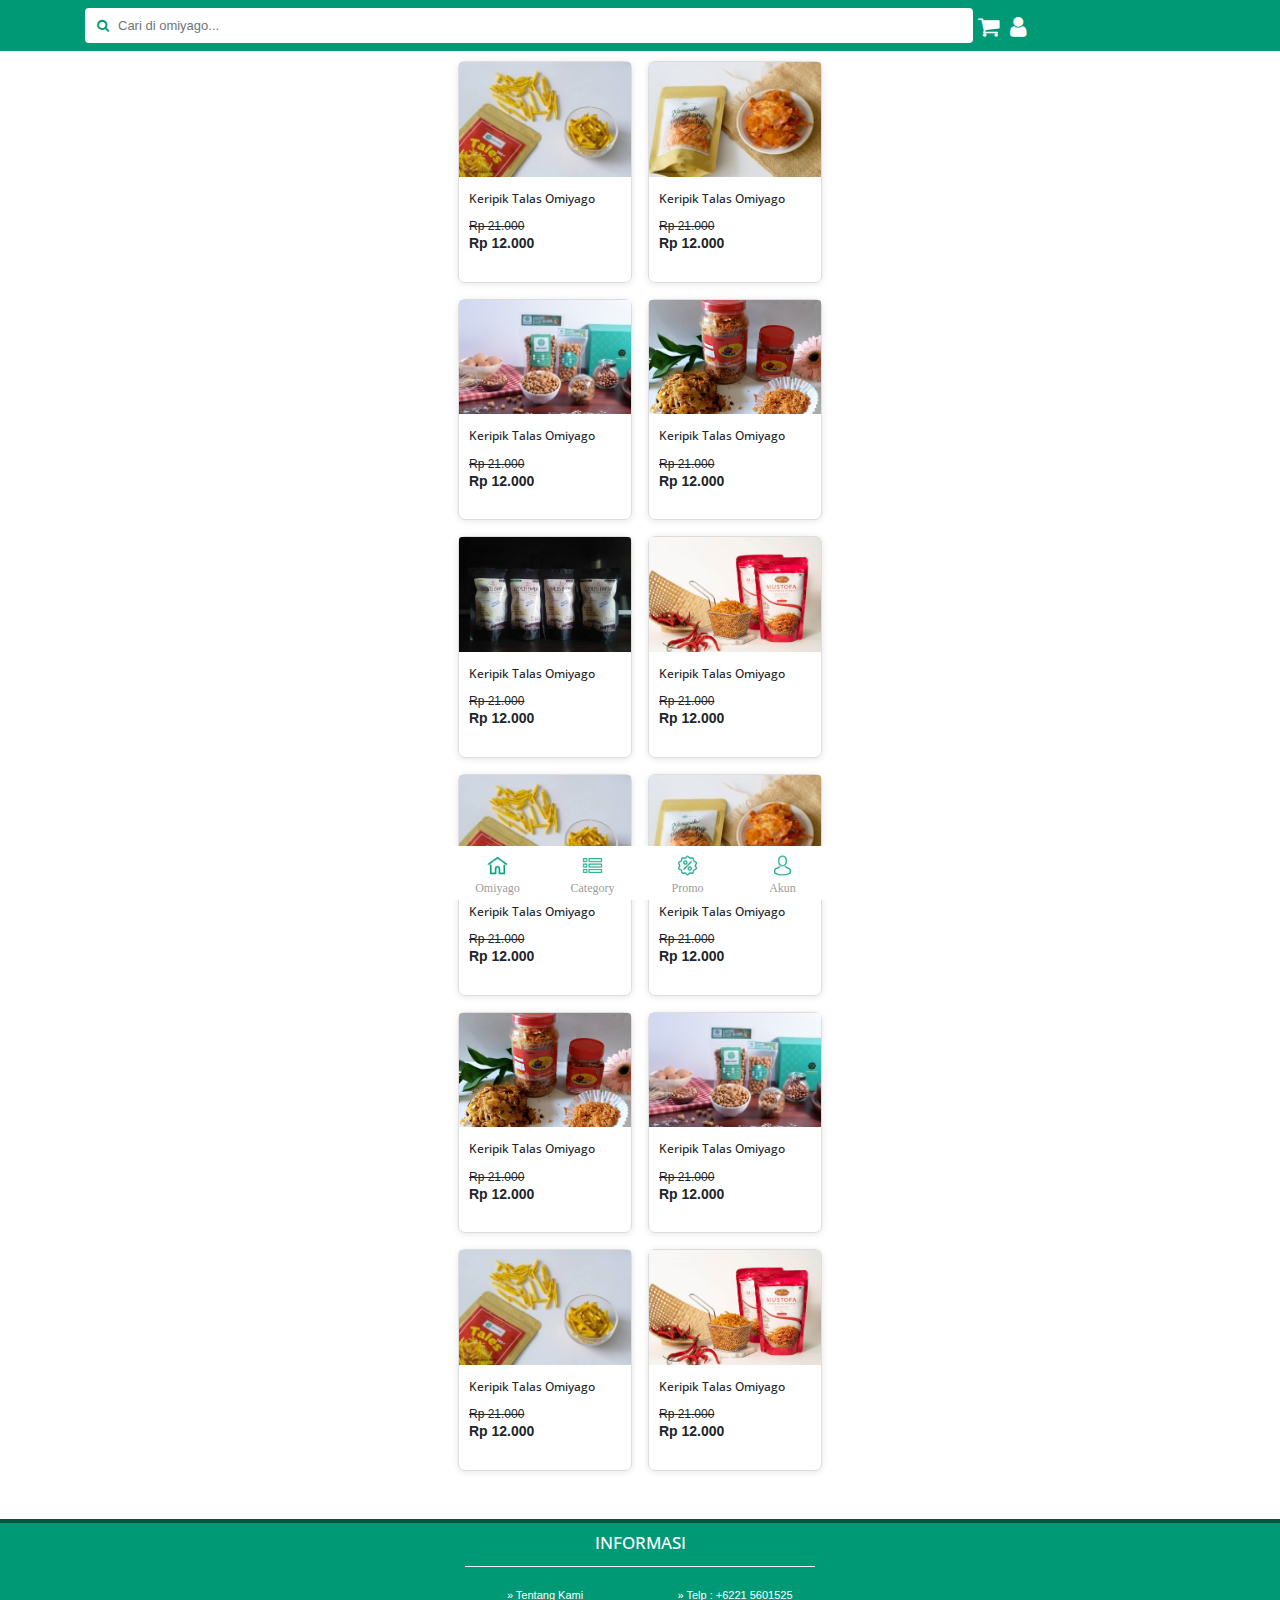
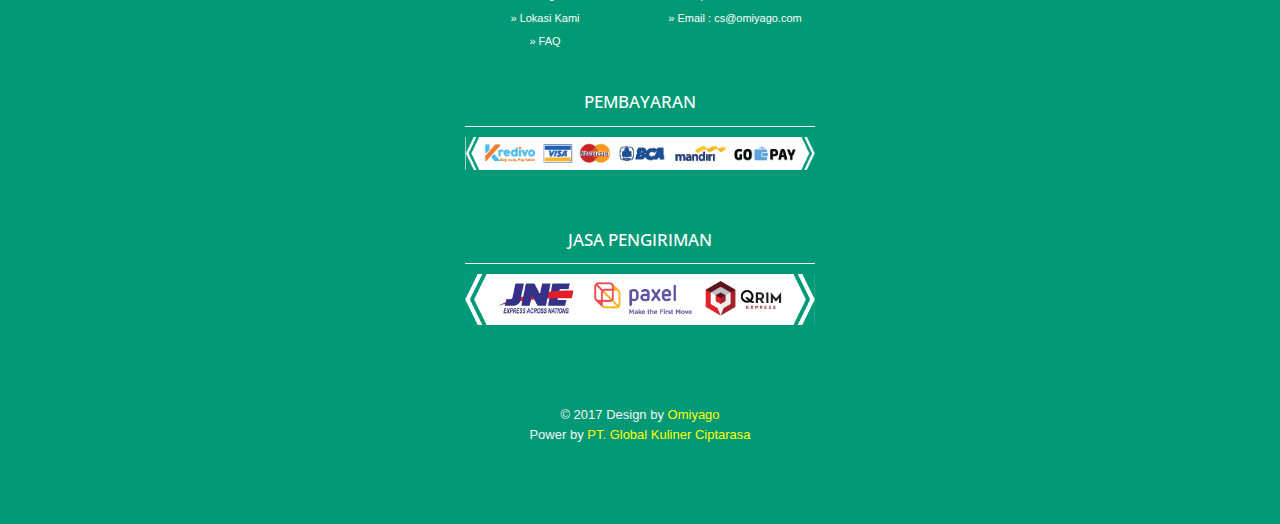
<file: category.html>
<!DOCTYPE html>
<html lang="en">

<head>

  <meta charset="utf-8">
  <meta name="viewport" content="width=device-width, initial-scale=1, shrink-to-fit=no">
  <meta name="description" content="">
  <meta name="author" content="">

  <title>Pusat Camilan Dan Oleh Oleh Khas Nusantara | Omiyago</title>

  <!-- Bootstrap core CSS -->
  <link href="vendor/bootstrap/css/bootstrap.min.css" rel="stylesheet">

  <!-- Custom fonts for this template -->
  <link href="vendor/fontawesome-free/css/all.min.css" rel="stylesheet" type="text/css">
  <link href='https://fonts.googleapis.com/css?family=Lora:400,700,400italic,700italic' rel='stylesheet' type='text/css'>
  <link href='https://fonts.googleapis.com/css?family=Open+Sans:300italic,400italic,600italic,700italic,800italic,400,300,600,700,800' rel='stylesheet' type='text/css'>


  <!-- Font Aweseom -->
  <link rel="stylesheet" href="https://cdnjs.cloudflare.com/ajax/libs/font-awesome/4.7.0/css/font-awesome.min.css">

  <!-- Slideshow core CSS -->
  <link rel="stylesheet" href="owlcarousel/assets/owl.carousel.min.css">
  <link rel="stylesheet" href="owlcarousel/assets/owl.theme.default.min.css">

  <!-- Custom styles for this template -->
  <link href="assets/css/style.css" rel="stylesheet">

</head>

<body>

  <!-- Navigation -->
  <nav class="navbar navbar-expand-lg navbar-light fixed-top navbarCategory" id="mainNav">
    <div class="container">
      <form>
        <div class="form-group">
          <input type="text" class="form-control" placeholder="Cari di omiyago...">
        </div>
        <button type="submit" class="btn btn-primary"><i class="fa fa-search" aria-hidden="true"></i></button>
      </form>
      <div class="iconTop">
        <div class="iconNavbar cart">
          <i class="fa fa-shopping-cart" aria-hidden="true"></i>
        </div>
        <div class="iconNavbar user">
          <i class="fa fa-user" aria-hidden="true"></i>
        </div>
      </div>
    </div>
  </nav>

  <section id="colProduk" class="produkCategory">
    <div class="container">
      <div class="row">
        <div class="col-12 col-sm-12 col-lg-4 mx-auto">
          <div class="row">
            <div class="col-6 p-2">
              <div class="item">
                <div class="cards h-100">
                  <a href="detail.html">
                    <img class="card-img-top" src="assets/img/produk1.jpg" alt="">
                    <div class="descProduk">
                      <h2>Keripik Talas Omiyago</h2>
                      <div class="price">
                        <del>Rp 21.000</del>
                        <p>Rp 12.000</p>
                      </div>
                    </div>
                  </a>
                </div>
              </div>
            </div>
            <div class="col-6 p-2">
              <div class="item">
                <div class="cards h-100">
                  <a href="detail.html">
                    <img class="card-img-top" src="assets/img/produk2.jpg" alt="">
                    <div class="descProduk">
                      <h2>Keripik Talas Omiyago</h2>
                      <div class="price">
                        <del>Rp 21.000</del>
                        <p>Rp 12.000</p>
                      </div>
                    </div>
                  </a>
                </div>
              </div>
            </div>
            <div class="col-6 p-2">
              <div class="item">
                <div class="cards h-100">
                  <a href="detail.html">
                    <img class="card-img-top" src="assets/img/produk3.jpg" alt="">
                    <div class="descProduk">
                      <h2>Keripik Talas Omiyago</h2>
                      <div class="price">
                        <del>Rp 21.000</del>
                        <p>Rp 12.000</p>
                      </div>
                    </div>
                  </a>
                </div>
              </div>
            </div>
            <div class="col-6 p-2">
              <div class="item">
                <div class="cards h-100">
                  <a href="detail.html">
                    <img class="card-img-top" src="assets/img/produk4.jpg" alt="">
                    <div class="descProduk">
                      <h2>Keripik Talas Omiyago</h2>
                      <div class="price">
                        <del>Rp 21.000</del>
                        <p>Rp 12.000</p>
                      </div>
                    </div>
                  </a>
                </div>
              </div>
            </div>
            <div class="col-6 p-2">
              <div class="item">
                <div class="cards h-100">
                  <a href="detail.html">
                    <img class="card-img-top" src="assets/img/produk5.jpg" alt="">
                    <div class="descProduk">
                      <h2>Keripik Talas Omiyago</h2>
                      <div class="price">
                        <del>Rp 21.000</del>
                        <p>Rp 12.000</p>
                      </div>
                    </div>
                  </a>
                </div>
              </div>
            </div>
            <div class="col-6 p-2">
              <div class="item">
                <div class="cards h-100">
                  <a href="detail.html">
                    <img class="card-img-top" src="assets/img/produk6.jpg" alt="">
                    <div class="descProduk">
                      <h2>Keripik Talas Omiyago</h2>
                      <div class="price">
                        <del>Rp 21.000</del>
                        <p>Rp 12.000</p>
                      </div>
                    </div>
                  </a>
                </div>
              </div>
            </div>
            <div class="col-6 p-2">
              <div class="item">
                <div class="cards h-100">
                  <a href="detail.html">
                    <img class="card-img-top" src="assets/img/produk1.jpg" alt="">
                    <div class="descProduk">
                      <h2>Keripik Talas Omiyago</h2>
                      <div class="price">
                        <del>Rp 21.000</del>
                        <p>Rp 12.000</p>
                      </div>
                    </div>
                  </a>
                </div>
              </div>
            </div>
            <div class="col-6 p-2">
              <div class="item">
                <div class="cards h-100">
                  <a href="detail.html">
                    <img class="card-img-top" src="assets/img/produk2.jpg" alt="">
                    <div class="descProduk">
                      <h2>Keripik Talas Omiyago</h2>
                      <div class="price">
                        <del>Rp 21.000</del>
                        <p>Rp 12.000</p>
                      </div>
                    </div>
                  </a>
                </div>
              </div>
            </div>
            <div class="col-6 p-2">
              <div class="item">
                <div class="cards h-100">
                  <a href="detail.html">
                    <img class="card-img-top" src="assets/img/produk4.jpg" alt="">
                    <div class="descProduk">
                      <h2>Keripik Talas Omiyago</h2>
                      <div class="price">
                        <del>Rp 21.000</del>
                        <p>Rp 12.000</p>
                      </div>
                    </div>
                  </a>
                </div>
              </div>
            </div>
            <div class="col-6 p-2">
              <div class="item">
                <div class="cards h-100">
                  <a href="detail.html">
                    <img class="card-img-top" src="assets/img/produk3.jpg" alt="">
                    <div class="descProduk">
                      <h2>Keripik Talas Omiyago</h2>
                      <div class="price">
                        <del>Rp 21.000</del>
                        <p>Rp 12.000</p>
                      </div>
                    </div>
                  </a>
                </div>
              </div>
            </div>
            <div class="col-6 p-2">
              <div class="item">
                <div class="cards h-100">
                  <a href="detail.html">
                    <img class="card-img-top" src="assets/img/produk1.jpg" alt="">
                    <div class="descProduk">
                      <h2>Keripik Talas Omiyago</h2>
                      <div class="price">
                        <del>Rp 21.000</del>
                        <p>Rp 12.000</p>
                      </div>
                    </div>
                  </a>
                </div>
              </div>
            </div>
            <div class="col-6 p-2">
              <div class="item">
                <div class="cards h-100">
                  <a href="detail.html">
                    <img class="card-img-top" src="assets/img/produk6.jpg" alt="">
                    <div class="descProduk">
                      <h2>Keripik Talas Omiyago</h2>
                      <div class="price">
                        <del>Rp 21.000</del>
                        <p>Rp 12.000</p>
                      </div>
                    </div>
                  </a>
                </div>
              </div>
            </div>
          </div>
        </div>
      </div>
    </div>
  </section>

  <footer>
    <div class="container">
      <div class="row">
        <div class="col-12 col-sm-12 col-lg-4 mx-auto">
          <div class="footerLink">
            <div class="heading">
              <h2>INFORMASI</h2>
            </div>
            <div class="row">
              <div class="col-6 col-sm-6">
                <div class="linkFooter">
                  <ul>
                    <li>
                      <a href="#">» Tentang Kami</a>
                    </li>
                    <li>
                      <a href="#">» Lokasi Kami</a>
                    </li>
                    <li>
                      <a href="#">» FAQ</a>
                    </li>
                  </ul>
                </div>
              </div>
              <div class="col-6 col-sm-6">
                <div class="linkFooter">
                  <ul>
                    <li>
                      <a href="#">» Telp : +6221 5601525</a>
                    </li>
                    <li>
                      <a href="#">» Email : cs@omiyago.com</a>
                    </li>
                  </ul>
                </div>
              </div>
            </div>
          </div>
          <br>
          <div class="footerLink">
            <div class="heading">
              <h2>PEMBAYARAN</h2>
            </div>
            <div class="row">
              <div class="col-12 col-sm-12">
                <div class="linkFooter">
                  <img src="assets/img/payment.png" class="img-fluid">
                </div>
              </div>
            </div>
          </div>
          <br>
          <br>
          <div class="footerLink">
            <div class="heading">
              <h2>JASA PENGIRIMAN</h2>
            </div>
            <div class="row">
              <div class="col-12 colsm-12">
                <div class="linkFooter">
                  <img src="assets/img/shipping.png" class="img-fluid">
                </div>
              </div>
            </div>
          </div>
          <div class="copyright">
            <p>© 2017 Design by <span>Omiyago</span></p>
            <p>Power by <span>PT. Global Kuliner Ciptarasa</span></p>
          </div>
        </div>
      </div>
    </div>
  </footer>

  <div class="menuButton">
    <div class="container">
      <div class="row">
        <div class="col-12 col-sm-12 col-lg-4 mx-auto">
          <div class="row">
            <div class="col-3">
              <div class="colMenus">
                <a href="index.html">
                  <img src="assets/img/home.png" class="img-fluid">
                  <p>Omiyago</p>
                </a>
              </div>
            </div>
            <div class="col-3">
              <div class="colMenus">
                <a href="category.html">
                  <img src="assets/img/kategori.png" class="img-fluid">
                  <p>Category</p>
                </a>
              </div>
            </div>
            <div class="col-3">
              <div class="colMenus">
                <a href="#">
                  <img src="assets/img/promo.png" class="img-fluid">
                  <p>Promo</p>
                </a>
              </div>
            </div>
            <div class="col-3">
              <div class="colMenus">
                <a href="#">
                  <img src="assets/img/akun.png" class="img-fluid">
                  <p>Akun</p>
                </a>
              </div>
            </div>
          </div>
        </div>
      </div>
    </div>
  </div>


  <!-- Bootstrap core JavaScript -->
  <script src="vendor/jquery/jquery.min.js"></script>
  <script src="owlcarousel/owl.carousel.js"></script>
  <script src="vendor/bootstrap/js/bootstrap.bundle.min.js"></script>



  <script>
    $(document).ready(function() {

      $("#carousel2").owlCarousel({
        nav: false,
        loop: true,
        margin: 10,
        dots : false,
        autoplay:false,
        autoplayTimeout: 8000,
        autoplaySpeed: 5000,
        responsive:{
          0:{
              items:2
          },
          600:{
              items:2
          },
          1000:{
              items:2
          }
        }
      });

    });
  </script>

</body>

</html>
</file>
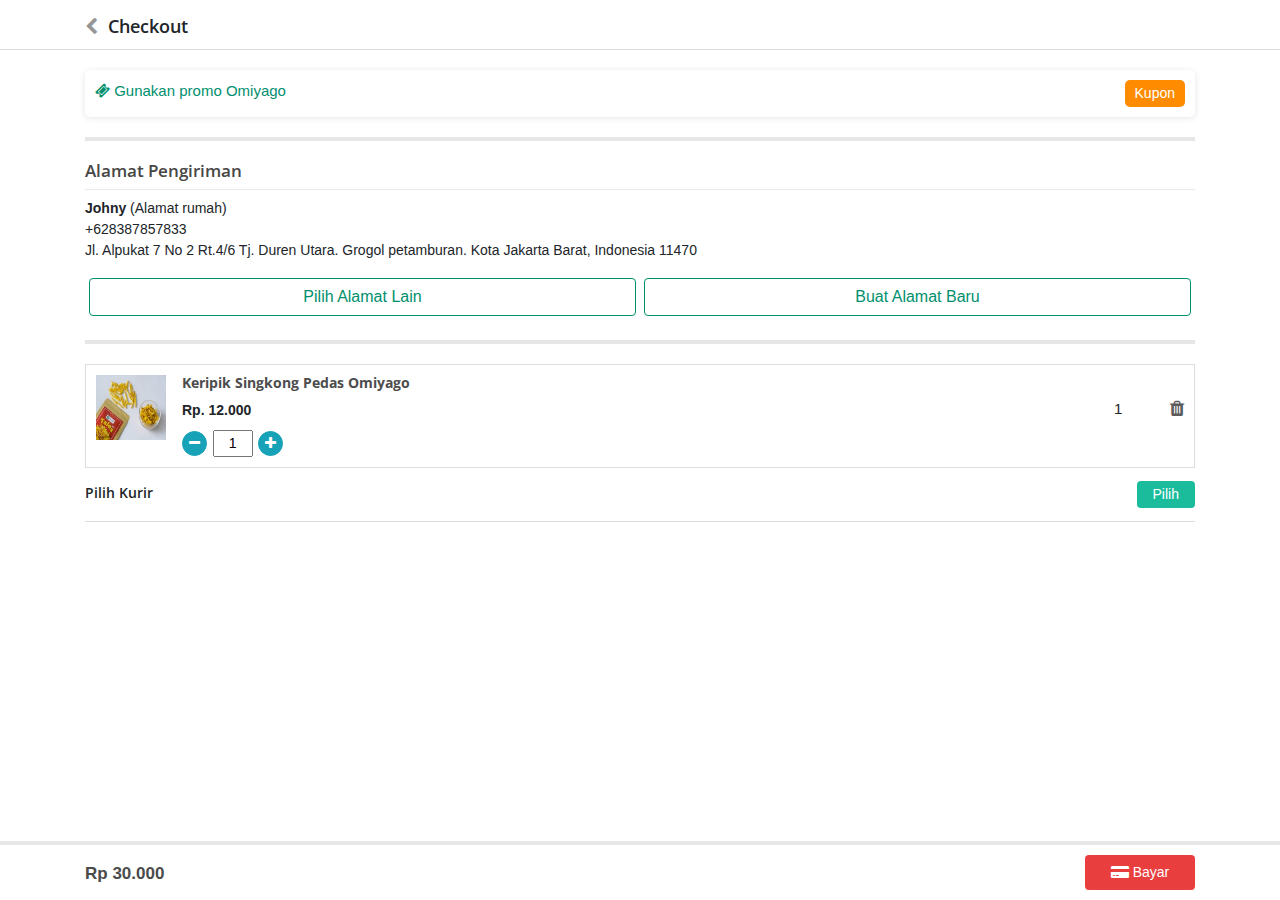
<file: checkout.html>
<!DOCTYPE html>
<html lang="en">

<head>

  <meta charset="utf-8">
  <meta name="viewport" content="width=device-width, initial-scale=1, shrink-to-fit=no">
  <meta name="description" content="">
  <meta name="author" content="">

  <title>Pusat Camilan Dan Oleh Oleh Khas Nusantara | Omiyago</title>

  <!-- Bootstrap core CSS -->
  <link href="vendor/bootstrap/css/bootstrap.min.css" rel="stylesheet">

  <!-- Custom fonts for this template -->
  <link href="vendor/fontawesome-free/css/all.min.css" rel="stylesheet" type="text/css">
  <link href='https://fonts.googleapis.com/css?family=Lora:400,700,400italic,700italic' rel='stylesheet' type='text/css'>
  <link href='https://fonts.googleapis.com/css?family=Open+Sans:300italic,400italic,600italic,700italic,800italic,400,300,600,700,800' rel='stylesheet' type='text/css'>
  

  <!-- Font Aweseom -->
  <link rel="stylesheet" href="https://cdnjs.cloudflare.com/ajax/libs/font-awesome/4.7.0/css/font-awesome.min.css">

  <link href="lib/jquery.actionSheet.css" rel="stylesheet"/>

  <!-- Custom styles for this template -->
  <link href="assets/css/style.css" rel="stylesheet">

  <style>
    body {
      height: 100%;
      position: relative;
    }
  </style>

</head>

<body>

  <!-- Navigation -->
  <div class="back">
    <div class="container">
      <div class="row">
        <div class="col-12">
          <h2><i class="fa fa-chevron-left" aria-hidden="true"></i>&nbsp; Checkout</h2>
        </div>
      </div>
    </div>
  </div>

  <section id="checkout">
    <div class="container">

      <div class="row">
        <div class="col-12">
          <div class="borderKupon">
            <div class="kupon">
              <div class="float-left textKupon">
                <i class="fa fa-ticket" aria-hidden="true"></i> Gunakan promo Omiyago
              </div>
              <div class="float-right btnKupon" id="btnKupon">
                <p>Kupon</p>
              </div>
            </div>
          </div>
        </div>
        <div class="col-12">
          <div class="address">
            <div class="headingAddress">
              <h2>Alamat Pengiriman</h2>
            </div>
            <div class="alamat">
              <p><strong>Johny</strong> (Alamat rumah)</p>
              <p class="phone">+628387857833</p>
              <p class="addressShipping">Jl. Alpukat 7 No 2 Rt.4/6 Tj. Duren Utara. Grogol petamburan. Kota Jakarta Barat, Indonesia 11470</p>
            </div>
            <div class="colChooseAddress">
              <div class="btnChoose">
                <div class="container">
                  <div class="row">
                    <div class="col-6 p-1">
                      <button class="btn" data-toggle="modal" data-target="#modalListAddAddress">Pilih Alamat Lain</button>
                    </div>
                    <div class="col-6 p-1">
                      <button class="btn" data-toggle="modal" data-target="#modalNewAddAddress">Buat Alamat Baru</button>
                    </div>
                  </div>
                </div>
              </div>
            </div>
          </div>
        </div>
      </div>

      <div class="row">
        <div class="col-12">
          <!-- <div class="addAddress">
            <p>Alamat Pengiriman</p>
            <div class="btnModal">
              <button class="btn" data-toggle="modal" data-target="#modalAddAddress"><i class="fa fa-plus-circle" aria-hidden="true"></i> Buat alamat baru</button>
            </div>
          </div> -->
          <div class="coldetailCheckout">
            <div class="detailCheckout">
              <div class="media">
                <img src="assets/img/produk1.jpg" class="mr-3" alt="...">
                <div class="media-body">
                  <h5 class="mt-0">Keripik Singkong Pedas Omiyago</h5>
                  <div class="colqty">
                  	<p>Rp. 12.000</p>
	                  <div class="formIncrement">
		                <div class="float-left">
		                  <button class="btnDecrement"><i class="fa fa-minus"></i></button>
		                  <input type="text" class="input text-center" value="1">
		                  <button class="btnIncrement"><i class="fa fa-plus"></i></button>
		                </div>
		              </div>
		             </div>
		             <div class="colTrash">
		             	<div class="qty">
		             		<span>1</span>
		             	</div>
		             	<i class="fa fa-trash" aria-hidden="true"></i>
		             </div>
                </div>
              </div>
              
            </div>
            <!-- <div class="catatan">
              <label><i class="fa fa-comments" aria-hidden="true"></i> Catatan/Pesan</label>
              <textarea class="form-control" rows="3"></textarea>
            </div> -->
            <!-- <div class="colbtnShop">
              <div class="moreShop">
                <a href="#"><i class="fa fa-shopping-basket" aria-hidden="true"></i> Belanja Lainnya</a>
              </div>
            </div> -->
          </div>
          <div class="shipping">
            <div class="labelShipping float-left">
              <h2>Pilih Kurir</h2>
            </div>
            <div class="valShipping float-right">
              <button class="btn btnSelectShipping" id="btnShow">Pilih</button>
            </div>
          </div>

        </div>
      </div>
    </div>
  </section>

  <div id="actionSheet"></div>

  <div id="actionSheetKupon">
    <p>Ketik kode kupon</p>
  </div>

  <!-- Modal List Address-->
  <div class="modal fade" id="modalListAddAddress" tabindex="-1" role="dialog" aria-labelledby="exampleModalLabel" aria-hidden="true">
    <div class="modal-dialog" role="document">
      <div class="modal-content">
        <div class="modal-header">
          <h5 class="modal-title" id="exampleModalLabel">Pilih Alamat Lain</h5>
          <button type="button" class="close" data-dismiss="modal" aria-label="Close">
            <span aria-hidden="true">&times;</span>
          </button>
        </div>
        <div class="modal-body">
          <div class="formSearch">
            <form>
              <div class="form-group">
                <input type="text" class="form-control" placeholder="Cari alamat...">
              </div>
              <button type="submit" class="btn btn-primary"><i class="fa fa-search" aria-hidden="true"></i></button>
            </form>
          </div>
          <div class="listAddresss mb-3">
            <div class="card">
              <div class="card-body">
                <h6 class="card-subtitle mb-2 text-muted">Alamat kantor <span>Utama</span> </h6>
                <h5 class="nameAddress">Johny</h5>
                <p class="phoneAddress">083878675578</p>
                <p class="addressShipping">Jl. Alpukat 7 No 2 Rt.4/6 Tj. Duren Utara. Grogol petamburan. Kota Jakarta Barat, Indonesia 11470</p>
                <a href="#" class="card-link"><i class="fa fa-map-marker" aria-hidden="true"></i> Sudah Pinpoint</a>
              </div>
              <div class="card-footer text-muted">
                <p>Ubah Alamat</p>
              </div>
            </div>
          </div>

          <div class="listAddresss">
            <div class="card">
              <div class="card-body">
                <h6 class="card-subtitle mb-2 text-muted">Alamat rumah </h6>
                <h5 class="nameAddress">Johny</h5>
                <p class="phoneAddress">083878675578</p>
                <p class="addressShipping">Jl. Alpukat 7 No 2 Rt.4/6 Tj. Duren Utara. Grogol petamburan. Kota Jakarta Barat, Indonesia 11470</p>
                <a href="#" class="card-link"><i class="fa fa-map-marker" aria-hidden="true"></i> Sudah Pinpoint</a>
              </div>
              <div class="card-footer text-muted">
                <p>Ubah Alamat</p>
              </div>
            </div>
          </div>

        </div>
      </div>
    </div>
  </div>

  <!-- Modal New Address-->
  <div class="modal fade" id="modalNewAddAddress" tabindex="-1" role="dialog" aria-labelledby="exampleModalLabel" aria-hidden="true">
    <div class="modal-dialog" role="document">
      <div class="modal-content">
        <div class="modal-header">
          <h5 class="modal-title" id="exampleModalLabel">Buat Alamat Baru</h5>
          <button type="button" class="close" data-dismiss="modal" aria-label="Close">
            <span aria-hidden="true">&times;</span>
          </button>
        </div>
        <div class="modal-body">
          <div class="formNewAddAddress">
            <form>
              <div class="form-group">
                <label>Alias untuk alamat ini</label>
                <div class="input-group mb-1">
                  <div class="input-group-prepend">
                    <div class="input-group-text"><i class="fa fa-address-card" aria-hidden="true"></i></div>
                  </div>
                  <input type="text" class="form-control" id="inlineFormInputGroup" placeholder="Rumah, Kantor, dll">
                </div>
              </div>

              <div class="form-group">
                <label>Alamat</label>
                <div class="input-group mb-1">
                  <div class="input-group-prepend">
                    <div class="input-group-text"><i class="fa fa-address-card-o" aria-hidden="true"></i></div>
                  </div>
                  <textarea class="form-control" rows="3" placeholder="Alamat perumahan/kantor"></textarea>
                </div>
              </div>

              <div class="form-group">
                <label>Nama penerima</label>
                <div class="input-group mb-1">
                  <div class="input-group-prepend">
                    <div class="input-group-text"><i class="fa fa-user-o" aria-hidden="true"></i></div>
                  </div>
                  <input type="text" class="form-control" placeholder="Bpk. Sugiharto">
                </div>
              </div>

              <div class="form-group">
                <label>Kecamatan</label>
                <div class="input-group mb-1">
                  <div class="input-group-prepend">
                    <div class="input-group-text"><i class="fa fa-map-pin" aria-hidden="true"></i></div>
                  </div>
                  <input type="text" class="form-control" placeholder="Kecamatan">
                </div>
              </div>

              <div class="form-group">
                <label>Kode pos</label>
                <div class="input-group mb-1">
                  <div class="input-group-prepend">
                    <div class="input-group-text"><i class="fa fa-inbox" aria-hidden="true"></i></div>
                  </div>
                  <input type="text" class="form-control" placeholder="22262">
                </div>
              </div>

              <div class="form-group">
                <label>Email</label>
                <div class="input-group mb-1">
                  <div class="input-group-prepend">
                    <div class="input-group-text"><i class="fa fa-envelope-o" aria-hidden="true"></i></div>
                  </div>
                  <input type="email" class="form-control" placeholder="name@domain.com">
                </div>
              </div>

              <div class="form-group">
                <label>Nomor kontak</label>
                <div class="input-group mb-1">
                  <div class="input-group-prepend">
                    <div class="input-group-text"><i class="fa fa-phone" aria-hidden="true"></i></div>
                  </div>
                  <input type="text" class="form-control" placeholder="08123456789">
                </div>
              </div>

              <div class="form-group">
                <label>Catatan untuk kurir</label>
                <div class="input-group mb-1">
                  <div class="input-group-prepend">
                    <div class="input-group-text"><i class="fa fa-commenting-o" aria-hidden="true"></i></div>
                  </div>
                  <input type="text" class="form-control" placeholder="Letakkan di kotak surat">
                </div>
              </div>
              
            </form>
          </div>
        </div>
        <div class="modal-footer">
          <button type="button" class="btn btn-primary">Send</button>
        </div>
      </div>
    </div>
  </div>

  <!-- Modal -->
  <div class="modal fade" id="modalAddAddress" tabindex="-1" role="dialog" aria-labelledby="exampleModalLabel" aria-hidden="true">
    <div class="modal-dialog" role="document">
      <div class="modal-content">
        <div class="modal-header">
          <h5 class="modal-title" id="exampleModalLabel">Select Payment</h5>
          <button type="button" class="close" data-dismiss="modal" aria-label="Close">
            <span aria-hidden="true">&times;</span>
          </button>
        </div>
        <div class="modal-body pt-0">
          <div class="shipping payment">
            <div class="listPayment">
              <ul>
                <li>
                  <a href="#">
                    <img src="assets/img/bca.png"> BCA Virtual Account
                  </a>
                </li>
                <li>
                  <a href="#">
                    <img src="assets/img/mandiri.png"> Mandiri Virtual Account
                  </a>
                </li>
                <li>
                  <a href="#">
                    <img src="assets/img/briva.png"> BRIVA
                  </a>
                </li>
                <li>
                  <a href="#">
                    <img src="assets/img/bni.png"> BNI Virtual Account
                  </a>
                </li>
                <li>
                  <a href="#">
                    <img src="assets/img/danamon.png"> Danamon Virtual Account
                  </a>
                </li>
                <li>
                  <a href="#">
                    <img src="assets/img/cimb.png"> CIMB Virtual Account
                  </a>
                </li>
              </ul>
            </div>
          </div>
        </div>
        <div class="modal-footer">
          <button type="button" class="btn btn-primary">Pilih</button>
        </div>
      </div>
    </div>
  </div>


  <div class="menuButton menubuttonCheckout">
    <div class="container">
      <div class="row">
        <div class="col-5">
          <div class="priceTotal">
            Rp 30.000
          </div>
        </div>
        <div class="col-7">
          <div class="btnBayar">
            <button class="btn bayar" data-toggle="modal" data-target="#modalAddAddress"><i class="fa fa-credit-card-alt" aria-hidden="true"></i> Bayar</button>
          </div>
        </div>
      </div>
    </div>
  </div>
  

  <!-- Bootstrap core JavaScript -->
  <script src="vendor/jquery/jquery.min.js"></script>
  <script src="lib/jquery.actionSheet.js"></script>
  <script src="vendor/bootstrap/js/bootstrap.bundle.min.js"></script>

  <script>
    var data1 = [
      {icon: 'xxx.png', label: 'Next Day (1 hari) <span>Rp 21.000</span>', id: 'xxx'},
      {icon: 'xxx.png', label: 'Reguler (2-4 hari) <span>Rp 15.000</span>', id: 'xxx'},
      {icon: 'xxx.png', label: 'JNE YES (1 hari) <span>Rp 20.000</span>', id: 'xxx'},
      {icon: 'xxx.png', label: 'JNE Reguler (2-3 hari) <span>Rp 14.000</span>', id: 'xxx'},
    ];
    var data1Kupon = [
      {label: '<form><input></form>', id: 'formKupon'},
    ];
  </script>

  <script>
    var as = null;
    $(function () {
      var as = $('#actionSheetKupon').ActionSheet({
        data: data1Kupon,
        labelField: 'label',
        idField: 'id',
        backgroundColor:'#fff',
        color:'#333',
      });

      $('#btnKupon').click(function () {
        as.show();
      });
    });
  </script>

  <script>
    var as = null;
    $(function () {
      var as = $('#actionSheet').ActionSheet({
        data: data1,
        labelField: 'label',
        idField: 'id',
        backgroundColor:'#fff',
        color:'#333',
      });

      $('#btnShow').click(function () {
        as.show();
      });
    });
  </script>

</body>

</html>
</file>
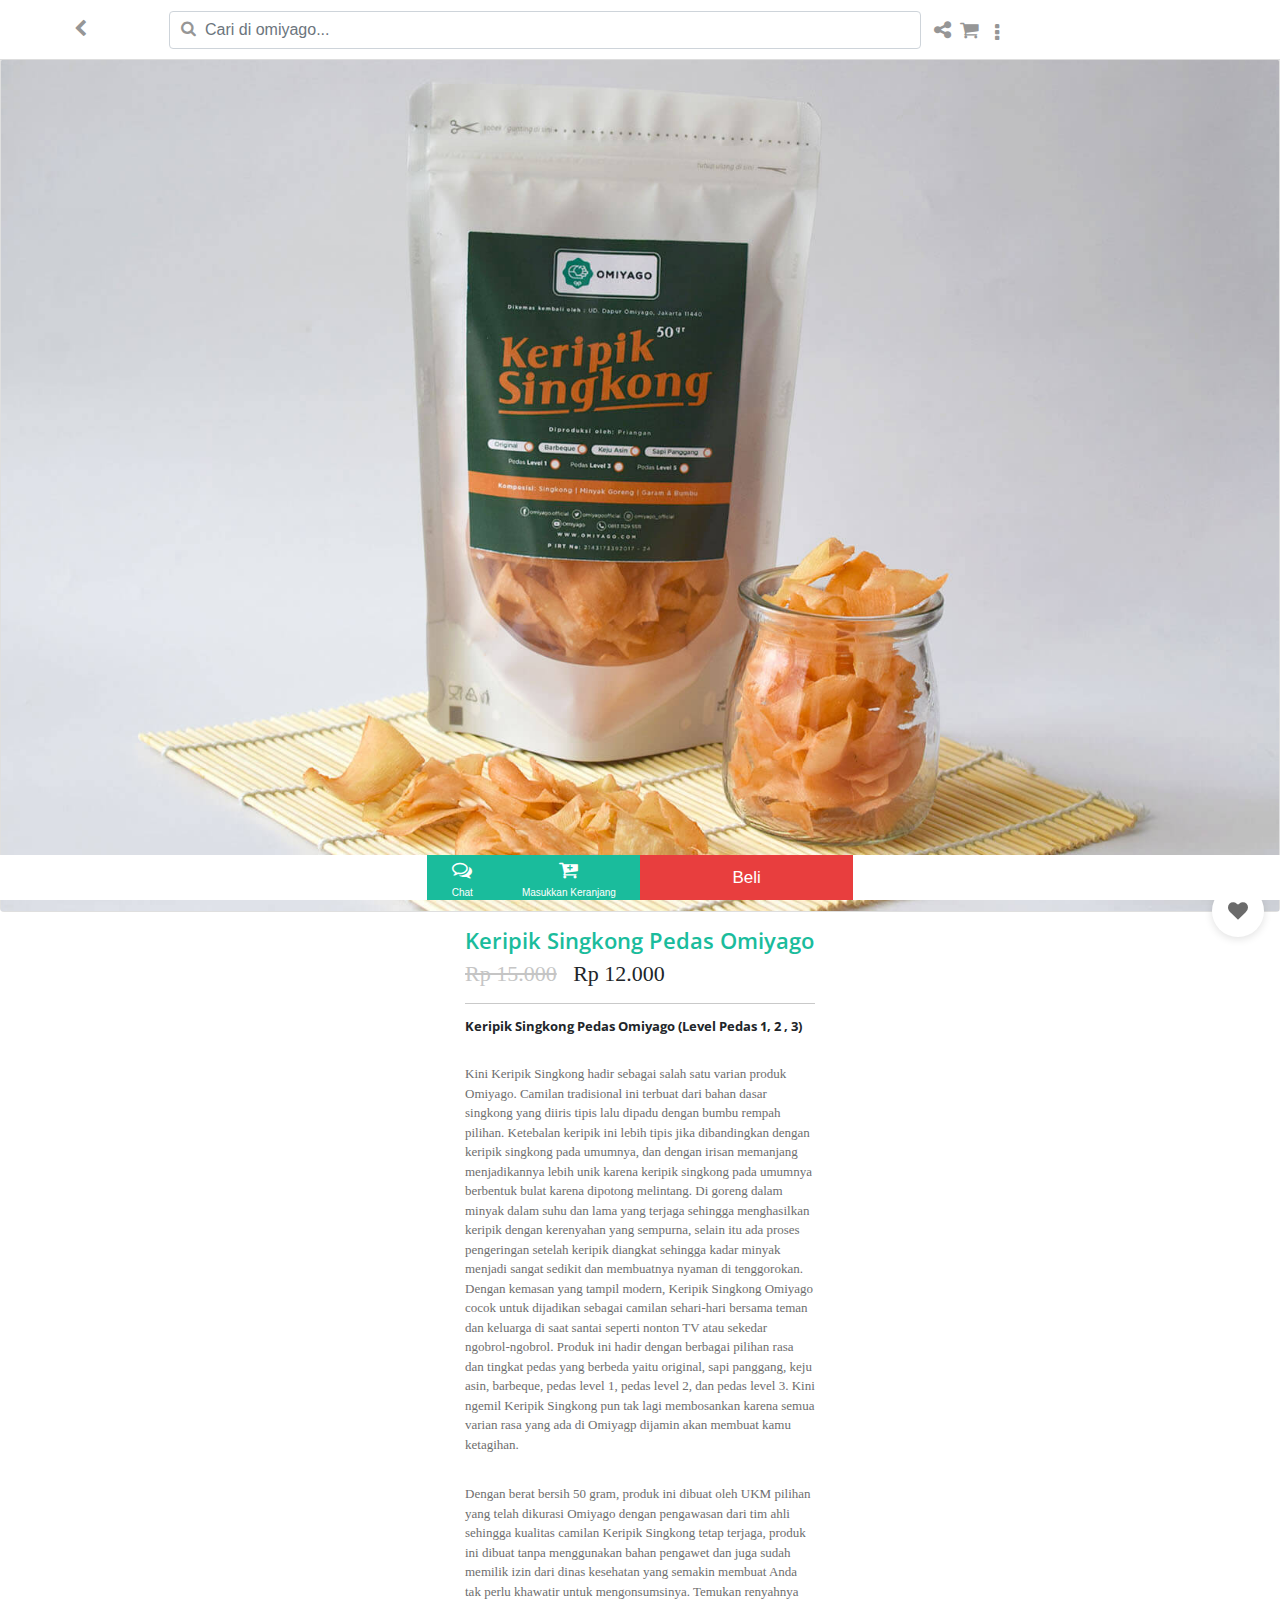
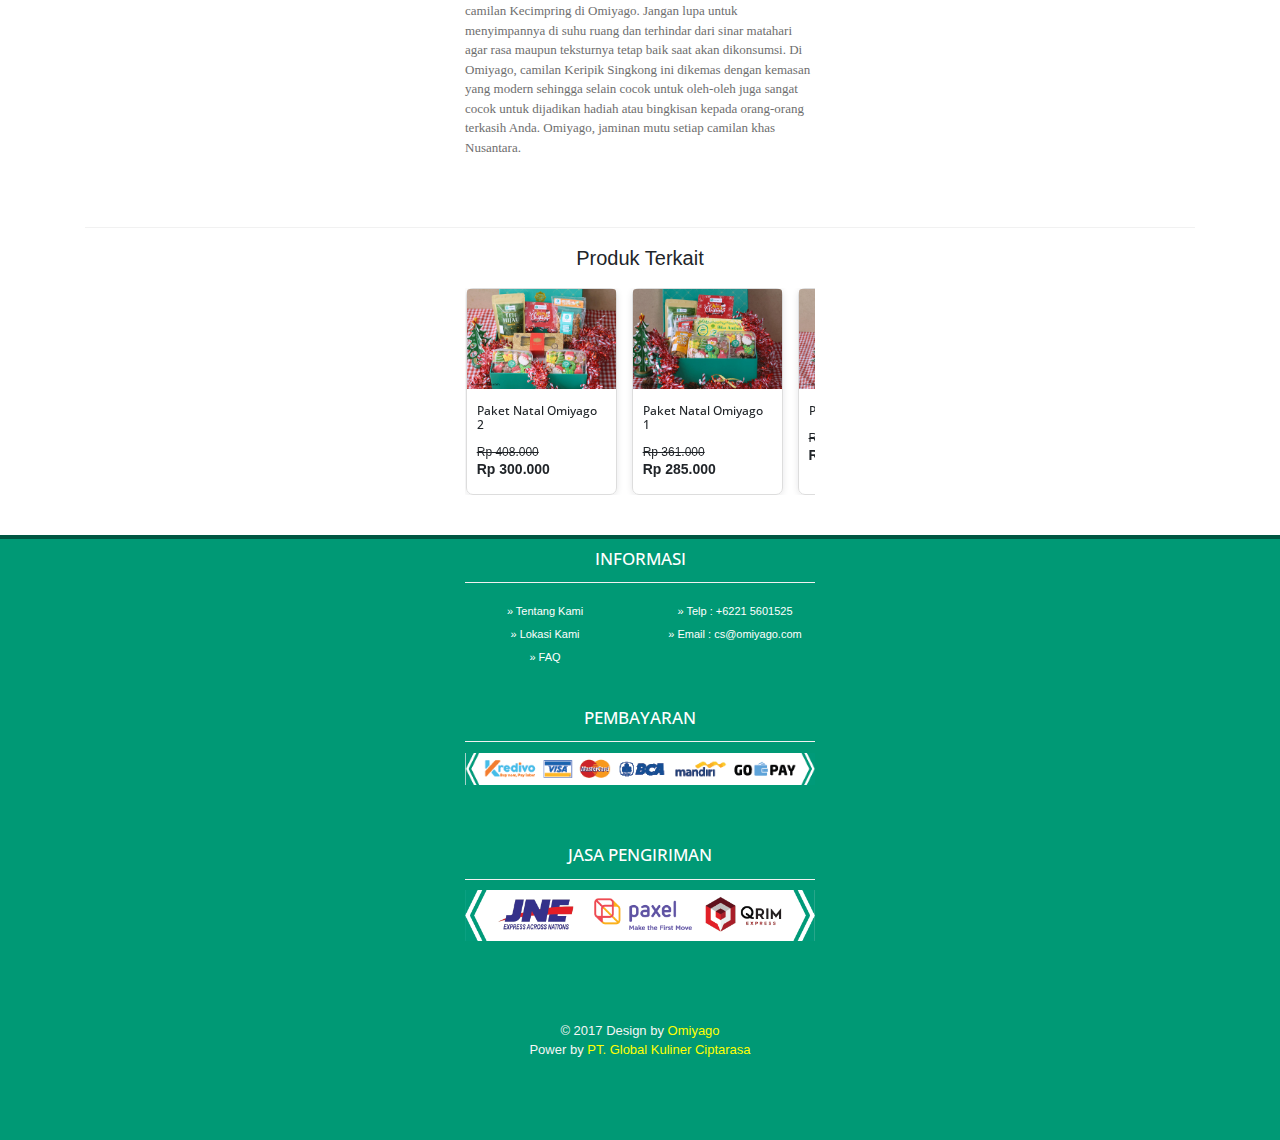
<file: detail.html>
<!DOCTYPE html>
<html lang="en">

<head>

  <meta charset="utf-8">
  <meta name="viewport" content="width=device-width, initial-scale=1, shrink-to-fit=no">
  <meta name="description" content="">
  <meta name="author" content="">

  <title>Pusat Camilan Dan Oleh Oleh Khas Nusantara | Omiyago</title>

  <!-- Bootstrap core CSS -->
  <link href="vendor/bootstrap/css/bootstrap.min.css" rel="stylesheet">

  <!-- Custom fonts for this template -->
  <link href="vendor/fontawesome-free/css/all.min.css" rel="stylesheet" type="text/css">
  <link href='https://fonts.googleapis.com/css?family=Lora:400,700,400italic,700italic' rel='stylesheet' type='text/css'>
  <link href='https://fonts.googleapis.com/css?family=Open+Sans:300italic,400italic,600italic,700italic,800italic,400,300,600,700,800' rel='stylesheet' type='text/css'>


  <!-- Font Aweseom -->
  <link rel="stylesheet" href="https://cdnjs.cloudflare.com/ajax/libs/font-awesome/4.7.0/css/font-awesome.min.css">

  <!-- Slideshow core CSS -->
  <link rel="stylesheet" href="owlcarousel/assets/owl.carousel.min.css">
  <link rel="stylesheet" href="owlcarousel/assets/owl.theme.default.min.css">

  <link href="lib/jquery.actionSheet.css" rel="stylesheet"/>

  <!-- Custom styles for this template -->
  <link href="assets/css/style.css" rel="stylesheet">

  <style>
    body {
      height: 100%;
      position: relative;
    }
  </style>
</head>

<body>
  <!-- Navigation -->
  <div class="back backDetail">
    <div class="container">
      <div class="row">
        <div class="col-1 p-1">
          <h2><i class="fa fa-chevron-left" aria-hidden="true"></i></h2>
        </div>
        <div class="col-8 p-1">
          <div class="formSearch">
            <form>
              <div class="form-group">
                <input type="text" class="form-control" placeholder="Cari di omiyago...">
              </div>
              <button type="submit" class="btn btn-primary"><i class="fa fa-search" aria-hidden="true"></i></button>
            </form>
          </div>
        </div>
        <div class="col-3 p-1">
          <div class="iconHeader">
            <div class="shareIcon colIcon">
              <i class="fa fa-share-alt" aria-hidden="true"></i>
            </div>
            <div class="shareIcon colIcon" data-toggle="modal" data-target="#modalCart">
              <i class="fa fa-shopping-cart" aria-hidden="true"></i>
            </div>
            <div class="shareIcon colIcon">
              <div id="btnShow"><i class="fa fa-ellipsis-v" aria-hidden="true"></i></div>
            </div>
          </div>
        </div>
      </div>
    </div>
  </div>

  <section id="masterBannerProduk" class="detailPage">
    <div class="slideThumb">
      <div id="carousel" class="owl-carousel owl-theme">
        <div class="item">
          <div class="card h-100">
            <a href="#"><img class="card-img-top" src="assets/img/bigbanner.jpg" alt=""></a>
          </div>
        </div>
        <div class="item">
          <div class="card h-100">
            <a href="#"><img class="card-img-top" src="assets/img/bigbanner.jpg" alt=""></a>
          </div>
        </div>
        <div class="item">
          <div class="card h-100">
            <a href="#"><img class="card-img-top" src="assets/img/bigbanner.jpg" alt=""></a>
          </div>
        </div>
      </div>

      <div class="love">
        <div class="btnLove">
          <i class="fa fa-heart" aria-hidden="true"></i>
        </div>
      </div>

    </div>
    <div class="container">
      <div class="row">
        <div class="col-12 col-sm-12 col-lg-4 mx-auto">
          <div class="titleProduk">
            <h2>Keripik Singkong Pedas Omiyago</h2>
            <div class="priceDetail">
              <h3><span>Rp 15.000</span> Rp 12.000</h3>
            </div>
          </div>
          <div class="descProdukDetail">
            <h1>Keripik Singkong Pedas Omiyago (Level Pedas 1, 2 , 3)</h1>
            <p>
              Kini Keripik Singkong hadir sebagai salah satu varian produk Omiyago. Camilan tradisional ini terbuat dari bahan dasar singkong yang diiris tipis lalu dipadu dengan bumbu rempah pilihan. Ketebalan keripik ini lebih tipis jika dibandingkan dengan keripik singkong pada umumnya, dan dengan irisan memanjang menjadikannya lebih unik karena keripik singkong pada umumnya berbentuk bulat karena dipotong melintang. Di goreng dalam minyak dalam suhu dan lama yang terjaga sehingga menghasilkan keripik dengan kerenyahan yang sempurna, selain itu ada proses pengeringan setelah keripik diangkat sehingga kadar minyak menjadi sangat sedikit dan membuatnya nyaman di tenggorokan. Dengan kemasan yang tampil modern, Keripik Singkong Omiyago cocok untuk dijadikan sebagai camilan sehari-hari bersama teman dan keluarga di saat santai seperti nonton TV atau sekedar ngobrol-ngobrol. Produk ini hadir dengan berbagai pilihan rasa dan tingkat pedas yang berbeda yaitu original, sapi panggang, keju asin, barbeque, pedas level 1, pedas level 2, dan pedas level 3. Kini ngemil Keripik Singkong pun tak lagi membosankan karena semua varian rasa yang ada di Omiyagp dijamin akan membuat kamu ketagihan.
            </p>
            <p>
              Dengan berat bersih 50 gram, produk ini dibuat oleh UKM pilihan yang telah dikurasi Omiyago dengan pengawasan dari tim ahli sehingga kualitas camilan Keripik Singkong tetap terjaga, produk ini dibuat tanpa menggunakan bahan pengawet dan juga sudah memilik izin dari dinas kesehatan yang semakin membuat Anda tak perlu khawatir untuk mengonsumsinya. Temukan renyahnya camilan Kecimpring di Omiyago. Jangan lupa untuk menyimpannya di suhu ruang dan terhindar dari sinar matahari agar rasa maupun teksturnya tetap baik saat akan dikonsumsi. Di Omiyago, camilan Keripik Singkong ini dikemas dengan kemasan yang modern sehingga selain cocok untuk oleh-oleh juga sangat cocok untuk dijadikan hadiah atau bingkisan kepada orang-orang terkasih Anda. Omiyago, jaminan mutu setiap camilan khas Nusantara.
            </p>
          </div>
        </div>
      </div>
    </div>
  </section>

  <section id="colProduk">
    <div class="container">
      <div class="headingLatest">
        Produk Terkait
      </div>
      <div class="row">
        <div class="col-12 col-sm-12 col-lg-4 mx-auto">
          <div id="carousel2" class="owl-carousel owl-theme">
            <div class="item">
              <div class="cards h-100">
                <a href="#">
                  <img class="card-img-top" src="assets/img/produk9.jpg" alt="">
                  <div class="descProduk">
                    <h2>Paket Natal Omiyago 2</h2>
                    <div class="price">
                      <del>Rp 408.000</del>
                      <p>Rp 300.000</p>
                    </div>
                  </div>
                </a>
              </div>
            </div>

            <div class="item">
              <div class="cards h-100">
                <a href="#">
                  <img class="card-img-top" src="assets/img/produk10.jpg" alt="">
                  <div class="descProduk">
                    <h2>Paket Natal Omiyago 1</h2>
                    <div class="price">
                      <del>Rp 361.000</del>
                      <p>Rp 285.000</p>
                    </div>
                  </div>
                </a>
              </div>
            </div>

            <div class="item">
              <div class="cards h-100">
                <a href="#">
                  <img class="card-img-top" src="assets/img/produk11.jpg" alt="">
                  <div class="descProduk">
                    <h2>Paket Natal Traveloka</h2>
                    <div class="price">
                      <del>Rp 16.000</del>
                      <p>Rp 12.000</p>
                    </div>
                  </div>
                </a>
              </div>
            </div>
          </div>
        </div>
      </div>
    </div>
  </section>

  <footer>
    <div class="container">
      <div class="row">
        <div class="col-12 col-sm-12 col-lg-4 mx-auto">
          <div class="footerLink">
            <div class="heading">
              <h2>INFORMASI</h2>
            </div>
            <div class="row">
              <div class="col-6 col-sm-6">
                <div class="linkFooter">
                  <ul>
                    <li>
                      <a href="#">» Tentang Kami</a>
                    </li>
                    <li>
                      <a href="#">» Lokasi Kami</a>
                    </li>
                    <li>
                      <a href="#">» FAQ</a>
                    </li>
                  </ul>
                </div>
              </div>
              <div class="col-6 col-sm-6">
                <div class="linkFooter">
                  <ul>
                    <li>
                      <a href="#">» Telp : +6221 5601525</a>
                    </li>
                    <li>
                      <a href="#">» Email : cs@omiyago.com</a>
                    </li>
                  </ul>
                </div>
              </div>
            </div>
          </div>
          <br>
          <div class="footerLink">
            <div class="heading">
              <h2>PEMBAYARAN</h2>
            </div>
            <div class="row">
              <div class="col-12 col-sm-12">
                <div class="linkFooter">
                  <img src="assets/img/payment.png" class="img-fluid">
                </div>
              </div>
            </div>
          </div>
          <br>
          <br>
          <div class="footerLink">
            <div class="heading">
              <h2>JASA PENGIRIMAN</h2>
            </div>
            <div class="row">
              <div class="col-12 colsm-12">
                <div class="linkFooter">
                  <img src="assets/img/shipping.png" class="img-fluid">
                </div>
              </div>
            </div>
          </div>
          <div class="copyright">
            <p>© 2017 Design by <span>Omiyago</span></p>
            <p>Power by <span>PT. Global Kuliner Ciptarasa</span></p>
          </div>
        </div>
      </div>
    </div>
  </footer>

  <div id="menuButtonDetail">
    <div class="container">
      <div class="row">
        <div class="col-12 col-sm-12 col-lg-4 mx-auto">
          <div class="row">
            <div class="col-2 p-0">
              <div class="colChatButton">
                <a href="#">
                  <i class="fa fa-comments-o" aria-hidden="true"></i>
                  <p>Chat</p>
                </a>
              </div>
            </div>
            <div class="col-4 p-0">
              <div class="colCartButton">
                <a href="#">
                  <i class="fa fa-cart-plus"></i>
                  <p>Masukkan Keranjang</p>
                </a>
              </div>
            </div>
            <div class="col-6 p-0">
              <div class="colBtnBuy">
                <button class="btn btnBuy">Beli</button>
              </div>
            </div>
          </div>
        </div>
      </div>
    </div>
  </div>

  <div id="actionSheet"></div>

  <!-- Modal -->
  <div class="modal fade" id="modalCart" tabindex="-1" role="dialog" aria-labelledby="exampleModalCenterTitle" aria-hidden="true">
    <div class="modal-dialog modal-dialog-centered" role="document">
      <div class="modal-content-cart">
        <div class="modal-header">
          <div class="closer" data-dismiss="modal" aria-label="Close">
            <span aria-hidden="true">&times;</span>
            <h5 class="modal-title">Detail Produk</h5>
          </div>
        </div>
        <div class="modal-body">
          <div class="produkCartDetail">
            <div class="media">
              <img src="assets/img/produk9.jpg" class="mr-3">
              <div class="media-body">
                <h5 class="mt-0">Keripik Singkong Pedas Omiyago</h5>
                <div class="popupPrice">
                  <p class="coret">Rp 15.000</p>
                  <p class="fixPrice">Rp 12.000 <span>10% OFF</span></p>
                </div>
              </div>
            </div>
          </div>
          <div class="jumlah">
            <div class="textQty float-left">
              <span>Jumlah</span>
            </div>
            <div class="Qty float-right">
              <form>
                <button type="submit" class="btn btn-primary"><i class="fa fa-minus" aria-hidden="true"></i></button>
                  <input type="text" class="form-control" value="1">
                <button type="submit" class="btn btn-primary"><i class="fa fa-plus" aria-hidden="true"></i></button>
              </form>
            </div>
          </div>
          <div class="stok">
            <p>Stok terbatas! <span>Tersedia > 50</span></p>
          </div>
          <div class="color">
            <div class="textColor">
              <p>Warna : <span>Hitam</span> </p>
            </div>
            <div class="check form-group">
              <input class="form-check-inputs" type="radio" value="option1">
              <label class="form-check-label">
                Putih
              </label>
            </div>
            <div class="check form-group">
              <input class="form-check-inputs" type="radio" value="option2">
              <label class="form-check-label">
                Hitam
              </label>
            </div>
          </div>
          <div class="notes">
            <form>
              <div class="form-group">
                <label>Catatan untuk penjual (Opsional)</label>
                <textarea class="form-control" rows="4"></textarea>
              </div>
            </form>
          </div>
          <div class="btnBuy">
            <div class="grandPrice float-left">
              <p>Harga Barang</p>
              <p class="prices">Rp 12.000</p>
            </div>
            <div class="buys float-right">
              <button type="submit" class="btn btn-primary mb-2">Tambah ke Keranjang</button>
            </div>
          </div>
        </div>
      </div>
    </div>
  </div>



  <!-- Bootstrap core JavaScript -->
  <script src="vendor/jquery/jquery.min.js"></script>
  <script src="lib/jquery.actionSheet.js"></script>
  <script src="owlcarousel/owl.carousel.js"></script>
  <script src="vendor/bootstrap/js/bootstrap.bundle.min.js"></script>

  <script>
    var data1 = [
      {icon: 'xxx.png', label: 'Beranda', id: 'xxx'},
      {icon: 'xxx.png', label: 'Kategori', id: 'xxx'},
      {icon: 'xxx.png', label: 'Promo', id: 'xxx'},
      {icon: 'xxx.png', label: 'Bantuan', id: 'xxx'},
    ];
  </script>

  <script>
    var as = null;
    $(function () {
      var as = $('#actionSheet').ActionSheet({
        data: data1,
        labelField: 'label',
        idField: 'id',
        backgroundColor:'#fff',
        color:'#333',
      });

      $('#btnShow').click(function () {
        as.show();
      });
      $('#sa').click(function () {
        as.hide();
      });
    });
  </script>

  <script>
    $(document).ready(function() {
      $("#carousel").owlCarousel({
        nav: false,
        loop: true,
        margin: 0,
        dots : true,
        autoplay:true,
        autoplayTimeout: 8000,
        autoplaySpeed: 5000,
        responsive:{
          0:{
              items:1
          },
          600:{
              items:1
          },
          1000:{
              items:1
          }
        }
      });

      $("#carousel2").owlCarousel({
        nav: false,
        loop: true,
        margin: 15,
        dots : false,
        autoplay:true,
        autoplayTimeout: 8000,
        autoplaySpeed: 5000,
        responsive:{
          0:{
              items:2.2
          },
          600:{
              items:2.2
          },
          1000:{
              items:2.2
          }
        }
      });

    });
  </script>

</body>

</html>
</file>
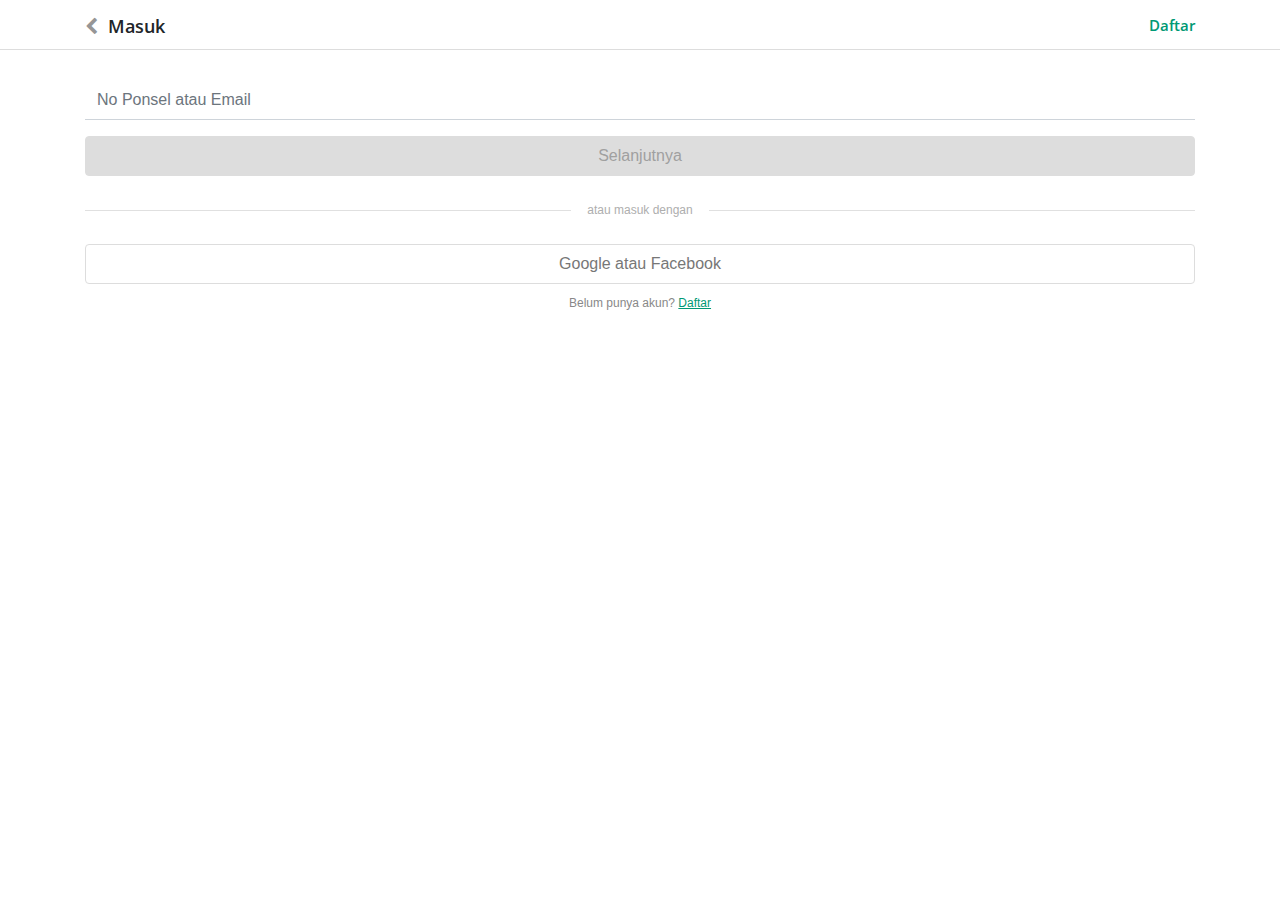
<file: login.html>
<!DOCTYPE html>
<html lang="en">

<head>

  <meta charset="utf-8">
  <meta name="viewport" content="width=device-width, initial-scale=1, shrink-to-fit=no">
  <meta name="description" content="">
  <meta name="author" content="">

  <title>Pusat Camilan Dan Oleh Oleh Khas Nusantara | Omiyago</title>

  <!-- Bootstrap core CSS -->
  <link href="vendor/bootstrap/css/bootstrap.min.css" rel="stylesheet">

  <!-- Custom fonts for this template -->
  <link href="vendor/fontawesome-free/css/all.min.css" rel="stylesheet" type="text/css">
  <link href='https://fonts.googleapis.com/css?family=Lora:400,700,400italic,700italic' rel='stylesheet' type='text/css'>
  <link href='https://fonts.googleapis.com/css?family=Open+Sans:300italic,400italic,600italic,700italic,800italic,400,300,600,700,800' rel='stylesheet' type='text/css'>
  

  <!-- Font Aweseom -->
  <link rel="stylesheet" href="https://cdnjs.cloudflare.com/ajax/libs/font-awesome/4.7.0/css/font-awesome.min.css">

  <!-- Custom styles for this template -->
  <link href="assets/css/style.css" rel="stylesheet">

</head>

<body>

  <!-- Navigation -->
  <div class="back">
    <div class="container">
      <div class="row">
        <div class="col-6">
          <h2><i class="fa fa-chevron-left" aria-hidden="true"></i>&nbsp; Masuk</h2>
        </div>
        <div class="col-6">
          <h2 class="daftarText"><a href="signup.html">Daftar</a></h2>
        </div>
      </div>
    </div>
  </div>

  <section id="login">
    <div class="container">
      <div class="row">
        <div class="col-12">
          <div class="loginForm">
            <form>
              <div class="form-group">
                <input type="text" class="form-control" placeholder="No Ponsel atau Email">
              </div>
              <button type="submit" class="btn btn-primary">Selanjutnya</button>
            </form>
            <div class="or">
              <span class="lines"></span>
              <span>atau masuk dengan</span>
              <span class="lines"></span>
            </div>
            <div class="loginSosmed">
              <button type="submit" class="btn btn-primary">Google atau Facebook</button>
            </div>
            <div class="textDaftar">
              <p>Belum punya akun? <a href="signup.html">Daftar</a></p>
            </div>
          </div>
        </div>
      </div>
    </div>
  </section>
  

  <!-- Bootstrap core JavaScript -->
  <script src="vendor/jquery/jquery.min.js"></script>
  <script src="vendor/bootstrap/js/bootstrap.bundle.min.js"></script>

</body>

</html>
</file>
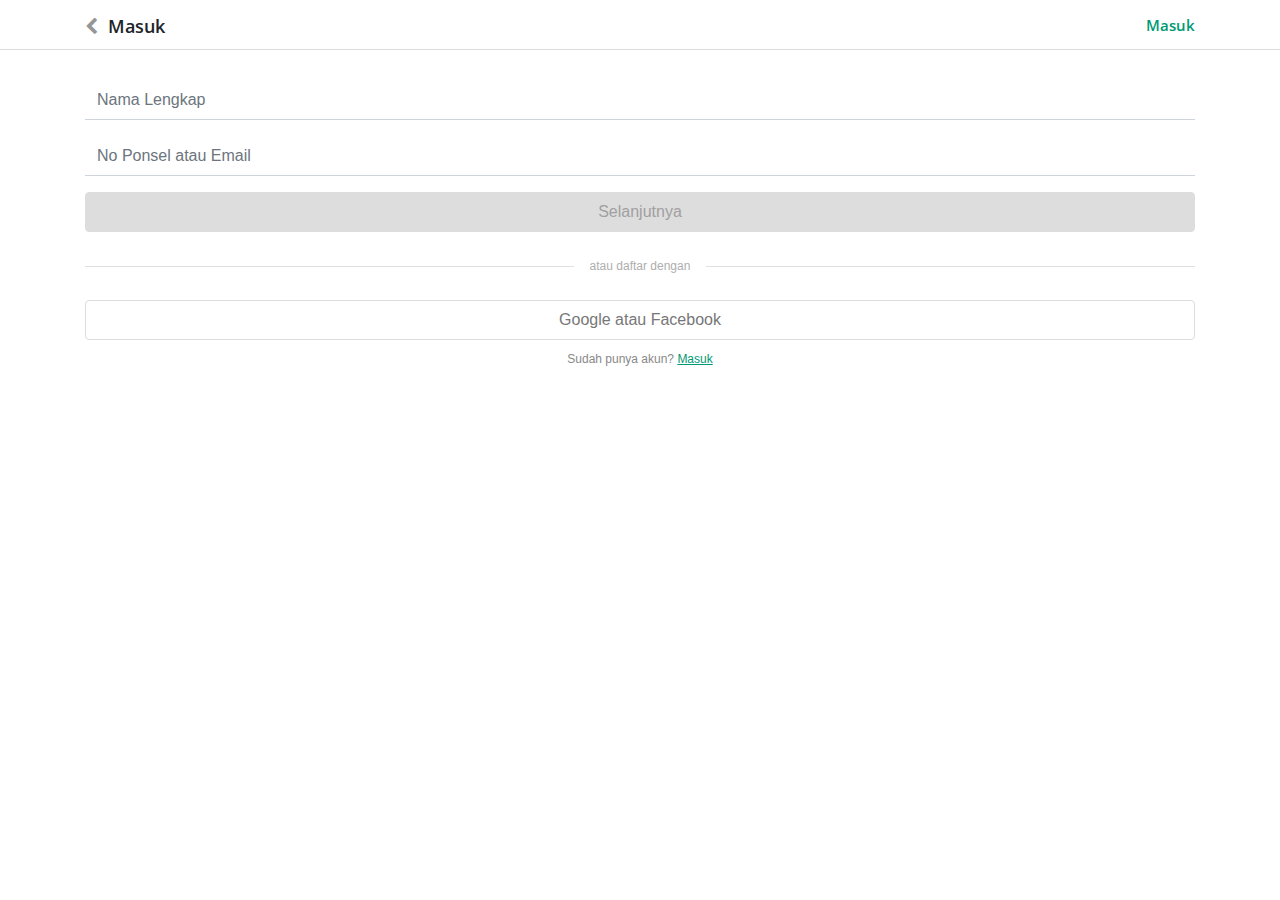
<file: signup.html>
<!DOCTYPE html>
<html lang="en">

<head>

  <meta charset="utf-8">
  <meta name="viewport" content="width=device-width, initial-scale=1, shrink-to-fit=no">
  <meta name="description" content="">
  <meta name="author" content="">

  <title>Pusat Camilan Dan Oleh Oleh Khas Nusantara | Omiyago</title>

  <!-- Bootstrap core CSS -->
  <link href="vendor/bootstrap/css/bootstrap.min.css" rel="stylesheet">

  <!-- Custom fonts for this template -->
  <link href="vendor/fontawesome-free/css/all.min.css" rel="stylesheet" type="text/css">
  <link href='https://fonts.googleapis.com/css?family=Lora:400,700,400italic,700italic' rel='stylesheet' type='text/css'>
  <link href='https://fonts.googleapis.com/css?family=Open+Sans:300italic,400italic,600italic,700italic,800italic,400,300,600,700,800' rel='stylesheet' type='text/css'>
  

  <!-- Font Aweseom -->
  <link rel="stylesheet" href="https://cdnjs.cloudflare.com/ajax/libs/font-awesome/4.7.0/css/font-awesome.min.css">

  <!-- Custom styles for this template -->
  <link href="assets/css/style.css" rel="stylesheet">

</head>

<body>

  <!-- Navigation -->
  <div class="back">
    <div class="container">
      <div class="row">
        <div class="col-6">
          <h2><i class="fa fa-chevron-left" aria-hidden="true"></i>&nbsp; Masuk</h2>
        </div>
        <div class="col-6">
          <h2 class="daftarText"><a href="login.html">Masuk</a></h2>
        </div>
      </div>
    </div>
  </div>

  <section id="login">
    <div class="container">
      <div class="row">
        <div class="col-12">
          <div class="loginForm">
            <form>
              <div class="form-group">
                <input type="text" class="form-control" placeholder="Nama Lengkap">
              </div>
              <div class="form-group">
                <input type="text" class="form-control" placeholder="No Ponsel atau Email">
              </div>
              <button type="submit" class="btn btn-primary">Selanjutnya</button>
            </form>
            <div class="or">
              <span class="lines"></span>
              <span>atau daftar dengan</span>
              <span class="lines"></span>
            </div>
            <div class="loginSosmed">
              <button type="submit" class="btn btn-primary">Google atau Facebook</button>
            </div>
            <div class="textDaftar">
              <p>Sudah punya akun? <a href="login.html">Masuk</a></p>
            </div>
          </div>
        </div>
      </div>
    </div>
  </section>
  

  <!-- Bootstrap core JavaScript -->
  <script src="vendor/jquery/jquery.min.js"></script>
  <script src="vendor/bootstrap/js/bootstrap.bundle.min.js"></script>

</body>

</html>
</file>
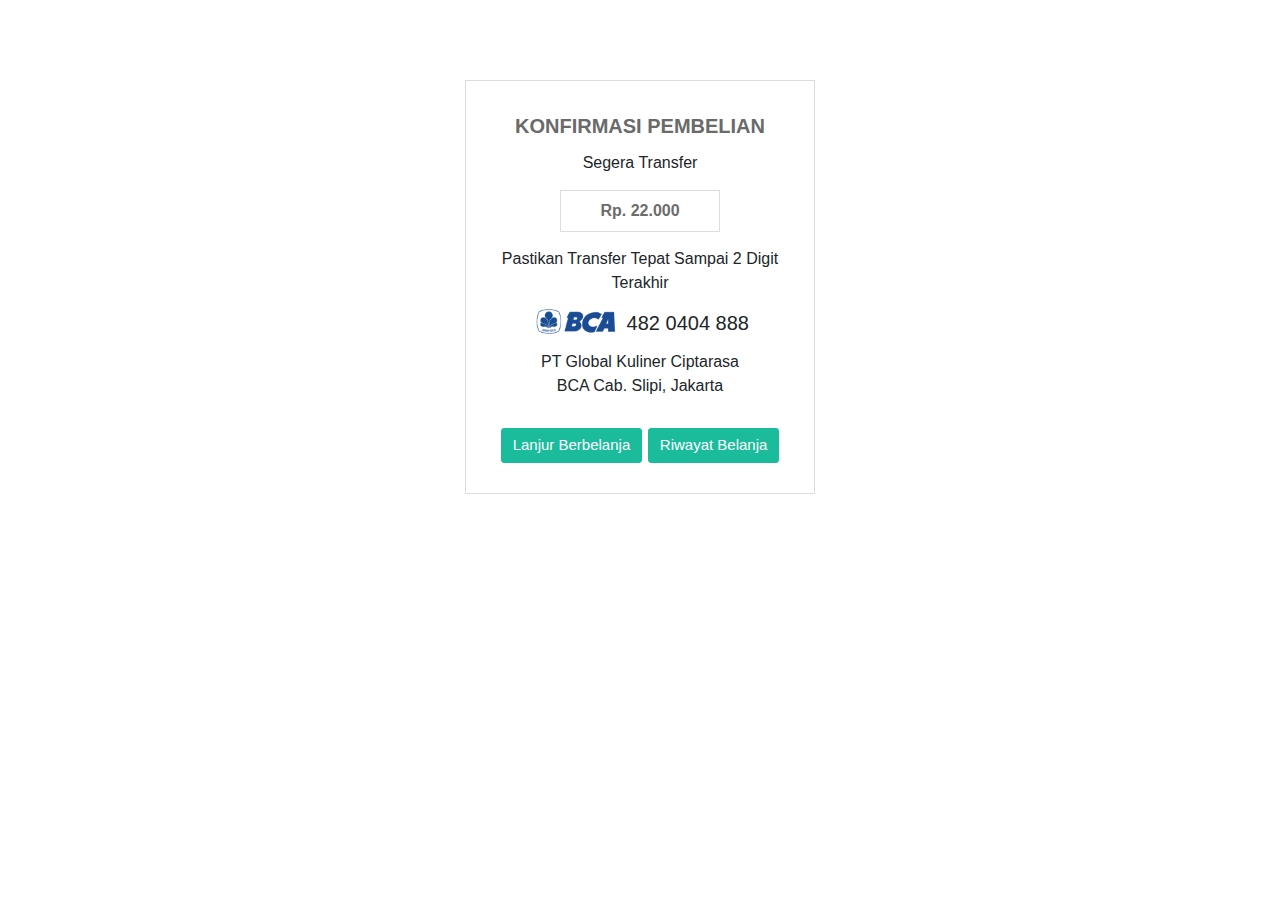
<file: thankyou.html>
<!DOCTYPE html>
<html lang="en">

<head>

  <meta charset="utf-8">
  <meta name="viewport" content="width=device-width, initial-scale=1, shrink-to-fit=no">
  <meta name="description" content="">
  <meta name="author" content="">

  <title>Pusat Camilan Dan Oleh Oleh Khas Nusantara | Omiyago</title>

  <!-- Bootstrap core CSS -->
  <link href="vendor/bootstrap/css/bootstrap.min.css" rel="stylesheet">

  <!-- Custom fonts for this template -->
  <link href="vendor/fontawesome-free/css/all.min.css" rel="stylesheet" type="text/css">
  <link href='https://fonts.googleapis.com/css?family=Lora:400,700,400italic,700italic' rel='stylesheet' type='text/css'>
  <link href='https://fonts.googleapis.com/css?family=Open+Sans:300italic,400italic,600italic,700italic,800italic,400,300,600,700,800' rel='stylesheet' type='text/css'>
  

  <!-- Font Aweseom -->
  <link rel="stylesheet" href="https://cdnjs.cloudflare.com/ajax/libs/font-awesome/4.7.0/css/font-awesome.min.css">

  <!-- Custom styles for this template -->
  <link href="assets/css/style.css" rel="stylesheet">


</head>

<body>

  <section id="thankyouPage">
    <div class="container">
      <div class="row">
        <div class="col-12 col-lg-4 mx-auto">
          <div class="textThankyou text-center">
            <p class="confirm">KONFIRMASI PEMBELIAN</p>
            <p>Segera Transfer</p>
            <div class="Totalprice">
              <p>Rp. 22.000</p>
            </div>
            <div class="notess">
              <p>Pastikan Transfer Tepat Sampai 2 Digit Terakhir</p>
            </div>
            <div class="norek">
              <img src="assets/img/bca.png"> <span>482 0404 888</span>
              <div class="bankName">
                <p>PT Global Kuliner Ciptarasa</p>
                <p>BCA Cab. Slipi, Jakarta</p>
              </div>
            </div>
            <div class="colBtnThankyou">
              <button>Lanjur Berbelanja</button>
              <button>Riwayat Belanja</button>
            </div>
          </div>
        </div>
      </div>
    </div>
  </section>

  <!-- Bootstrap core JavaScript -->
  <script src="vendor/jquery/jquery.min.js"></script>
  <script src="vendor/bootstrap/js/bootstrap.bundle.min.js"></script>

</body>

</html>
</file>
<file: assets/css/style.css>
body {
  font-size: 20px;
  color: #212529;
  font-family: sans-serif;
}

p {
  line-height: 1.5;
  margin: 30px 0;
}

p a {
  text-decoration: underline;
}

h1,
h2,
h3,
h4,
h5,
h6 {
  font-family: 'Open Sans', 'Helvetica Neue', Helvetica, Arial, sans-serif;
}

a {
  color: #212529;
  transition: all 0.2s;
}

a:hover {
  color: inherit;
  text-decoration: none;
}

::-moz-selection {
  color: #fff;
  background: #0085A1;
  text-shadow: none;
}

::selection {
  color: #fff;
  background: #0085A1;
  text-shadow: none;
}

img::-moz-selection {
  color: #fff;
  background: transparent;
}

img::selection {
  color: #fff;
  background: transparent;
}

img::-moz-selection {
  color: #fff;
  background: transparent;
}
.slick-track {
  /* width: 100% !important; */
}
button.slick-next {
  display: none !important;
}
#mainNav {
  position: absolute;
  background: transparent;
}
#mainNav form{
  width: 80%;
  position: relative;
}
#mainNav form input{
  border: 0px;
  height: 35px;
  font-size: 13px;
  padding-left: 33px;
}
#mainNav form button{
  top: -1px;
  border: 0px;
  color: #009975;
  position: absolute;
  background: transparent;
}
#mainNav form button i{
  font-size: 13px;
}
#mainNav .iconTop {
  width: 20%;
  margin-top: 4px;
}
#mainNav .iconTop .iconNavbar {
  float: left;
  width: 30px;
  text-align: center;
}
#mainNav .iconTop .iconNavbar i{
  color: #ffffff;
  font-size: 23px;
}

#mainNav .navbar-brand {
  font-weight: 800;
  color: #343a40;
}

#mainNav .navbar-toggler {
  font-size: 12px;
  font-weight: 800;
  padding: 13px;
  text-transform: uppercase;
  color: #343a40;
}

#mainNav .navbar-nav > li.nav-item > a {
  font-size: 12px;
  font-weight: 800;
  letter-spacing: 1px;
  text-transform: uppercase;
}

#modalListAddAddress .formSearch form {
  position: relative;
}
#modalListAddAddress .formSearch form .form-group input{
  padding-left: 35px;
  background: #ececec;
}
#modalListAddAddress .formSearch form button{
  top: 0;
  border: 0px;
  color: #a1a1a1;
  position: absolute;
  background: transparent;
}
#modalListAddAddress .listAddresss .card .card-body h6 span {
  background: #3abba2;
  color: #ffffff;
  padding: 1px 5px;
  border-radius: 2px;
  font-size: 12px;
}
#modalListAddAddress .listAddresss .card .card-body h5 {
  font-weight: 600;
  font-size: 15px;
}
#modalListAddAddress .listAddresss .card .card-body p.phoneAddress {
  font-size: 14px;
  margin: 0px;
}
#modalListAddAddress .listAddresss .card .card-body p.addressShipping {
  margin: 0px;
  font-size: 14px;
}
#modalListAddAddress .listAddresss .card .card-body a.card-link {
  color: #1ABC9C;
  font-size: 14px;
  font-weight: 600;
}
#modalListAddAddress .listAddresss .card .card-footer p{
  margin: 0px;
  font-size: 15px;
  text-align: center;
}

#modalNewAddAddress .modal-body .formNewAddAddress form .form-group {
  margin-bottom: 5px;
}
#modalNewAddAddress .modal-body .formNewAddAddress form label {
  font-size: 16px;
  margin-bottom: 0px;
}
#modalNewAddAddress .modal-body .formNewAddAddress form input {
  font-size: 15px;
}
#modalNewAddAddress .modal-body .formNewAddAddress form textarea {
  font-size: 15px;
}


.navbarCategory {
  background: #009975 !important;
}
.navbarCategory form .form-group {
  margin-bottom: 0px;
}

#slideProduk .slidercontent .owl-nav {
  top: 30%;
  width: 100%;
  position: absolute;
}
#slideProduk .slidercontent .owl-nav button{
  width: 50px;
  height: 50px;
  color: #ffffff;
  background-color: rgba(0,0,0,0.3);
}
#slideProduk .slidercontent .owl-nav button span{
  font-size: 28px;
}
#slideProduk .slidercontent .owl-nav button.owl-prev{
  float: left;
}
#slideProduk .slidercontent .owl-nav button.owl-next{
  float: right;
}

#related .colTitle{
  text-align: center;
}
#related .colTitle h4{
  font-family: serif;
}
#related .colRelated img {
  width: 100%;
}
#related .colRelated .descProduk h2 {
  font-family: serif;
  font-size: 11px;
  font-weight: 600;
  margin-top: 5px;
}
#related .border-bottom {
  padding-bottom: 5px;
  margin-bottom: 15px;
}



#icons .cols {
  float: left;
  width: 20%;
  text-align: center;
}
#icons .cols .iconBullet img{
  width: 70%;
}
#icons .cols .iconBullet .descIcons p {
  margin: 0px;
  font-size: 12px;
  line-height: 15px;
  font-weight: 500;
}

.detailPage {
  padding-top: 58px;
}
.slideThumb {
  position: relative;
}
.slideThumb .love .btnLove {
  width: 52px;
  height: 52px;
  bottom: -25px;
  right: 16px;
  box-shadow: rgba(0, 0, 0, 0.12) 0px 2px 8px 0px;
  position: absolute;
  z-index: 1;
  display: flex;
  -webkit-box-align: center;
  align-items: center;
  -webkit-box-pack: center;
  justify-content: center;
  padding: 2px;
  border-width: 0px;
  border-style: initial;
  border-color: initial;
  border-image: initial;
  border-radius: 50% 50% 50%;
  background: rgb(255, 255, 255);
  outline: none;
}
.slideThumb .love .btnLove i {
  color: #6b6b6b;
}
#masterBannerProduk .slideThumb .owl-carousel {
  position: relative;
}
#masterBannerProduk .slideThumb .owl-carousel .owl-dots {
  bottom: 0;
  width: 100%;
  position: absolute;
  text-align: center;
}
#masterBannerProduk .titleProduk {
  margin: 15px 0px;
  border-bottom: 1px solid #c9c9c9;
}
#masterBannerProduk .titleProduk h2 {
  color: #1ABC9C;
  font-size: 22px;
  font-weight: 600;
}
#masterBannerProduk .titleProduk .priceDetail h3 {
  font-size: 22px;
  font-family: serif;
  margin-bottom: 0px;
  padding-bottom: 15px;
}
#masterBannerProduk .titleProduk .priceDetail h3 span {
  color: #c5c5c5;
  margin-right: 11px;
  text-decoration: line-through;
}

#masterBannerProduk .descProdukDetail h1 {
  font-size: 13px;
  font-weight: bolder;
}
#masterBannerProduk .descProdukDetail p{
  font-size: 13px;
  color: #6e6e6e;
  font-family: serif;
}
#masterBannerProduk .owl-theme .owl-dots .owl-dot span {
  background: #ffffff;
}
#masterBannerProduk .owl-theme .owl-dots .owl-dot.active span {
  background: #1ABC9C;
}





#colProduk {
  margin-top: 40px;
  margin-bottom: 40px;
}
#colProduk .heading {
  padding: 8px 9px;
  overflow: hidden;
  margin-bottom: 10px;
  background-color: #f1f1f1;
}
#colProduk .heading h2{
  float: left;
  color: #009975;
  font-size: 12px;
  padding-top: 10px;
  margin-bottom: 0px;
}
#colProduk .heading h2 span{
  font-weight: bold;
}
#colProduk .heading .more {
  float: right;
}
#colProduk .heading .more .textMore {
  color: #009975;
  padding: 5px 9px;
  border-radius: 15px;
  border: 2px solid #009975;
}
#colProduk .heading .more .textMore p {
  margin: 0px;
  font-size: 12px;
  font-weight: 600;
}
#colProduk .heading .timer{
  float: right;
  margin-bottom: 0px;
}
#colProduk .heading .timer .time{
  float: left;
  padding: 5px;
  color: #ffffff;
  font-size: 12px;
  margin-left: 4px;
  border-radius: 3px;
  background: #e91c06;
  font-family: sans-serif;
}
#colProduk .item img {
  margin-bottom: 10px;
}
#colProduk .descProduk h2 {
  font-size: 12px;
  margin-bottom: 2px;
}
#colProduk .descProduk .price del {
  margin: 0px;
  font-size: 12px;
}
#colProduk .descProduk .price p {
  margin: 0px;
  font-size: 14px;
  margin-top: -5px;
  font-weight: 600;
}
#colProduk .item {
  border: 1px solid #dddddd;
  border-radius: 7px;
  box-shadow: rgba(49, 53, 59, 0.12) 0px 1px 6px;
}
#colProduk .item .descProduk {
  height: 95px;
  padding: 5px 10px 10px 10px;
}
#colProduk .headingLatest {
  padding-top: 15px;
  text-align: center;
  margin-bottom: 15px;
  border-top: 1px solid #f1f1f1;
}
.produkCategory {
  margin-top: 53px !important;
}

.back {
  width: 100%;
  height: 50px;
  z-index: 999;
  position: fixed;
  padding-top: 6px;
  background: #ffffff;
  border-bottom: 1px solid #dddddd;
}
.backDetail {
  height: 60px;
  padding-top: 4px;
}
.back h2{
  font-size: 18px;
  font-weight: 600;
  margin: 10px 0px 10px 0px;
}
.back h2.daftarText{
  font-size: 15px;
  text-align: right;
}
.back h2.daftarText a{
  color: #009975;
}
.back h2 i {
  color: #969696;
}
.back .formSearch{
  padding-top: 3px;
}
.back .formSearch form {
  position: relative;
}
.back .formSearch form input{
  padding-left: 35px;
}
.back .formSearch form .form-group{
  margin-bottom: 0px;
}
.back .formSearch form button{
  top: 0;
  left: 0;
  border: 0px;
  position: absolute;
  background: transparent;
}
.back .formSearch form button i{
  color: #969696;
}
.back .iconHeader {
  padding-top: 7px;
}
.back .iconHeader .colIcon{
  float: left;
  width: 27px;
  text-align: center;
}
.back .iconHeader .colIcon i{
  color: #969696;
}
#checkout {
  padding-top: 65px;
  padding-bottom: 60px;
}
#checkout .addAddress p {
  margin: 0px;
  font-size: 16px;
  margin-bottom: 10px;
  padding-bottom: 4px;
  border-bottom: 1px solid #939393;
}
#checkout .addAddress .btnModal button {
  text-align: center;
  border: 1px solid blue;
  width: 100%;
}

#actionSheetKupon p {
  margin: 0px;
  padding-left: 15px;
  margin-top: 15px;
  font-size: 17px;
}
#actionSheetKupon .as-list-cell .as-list-cell-label {
  padding-top: 5px;
  padding-bottom: 25px;
}
#actionSheetKupon .as-list-cell form input {
  width: 100%;
  height: 40px;
  margin-top: 5px;
  padding: 5px 10px;
  line-height: 37px;
  border-radius: 3px;
  border: 1px solid #dddddd;
}
#modalAddAddress .modal-header h5 {
  font-size: 16px;
  font-weight: 600;
}
#modalAddAddress .modal-body form .form-group {
  margin-bottom: 0px;
}
#modalAddAddress .modal-body form .form-group input{
  color: #dddddd;
  font-size: 14px;
}
#modalAddAddress .modal-body form .form-group textarea{
  color: #dddddd;
  font-size: 14px;
}
#modalAddAddress .modal-body form .form-group label {
  font-size: 14px;
  margin-bottom: 0px;
}
#modalAddAddress .modal-body form .form-group .form-check label {
  top: -7px;
  position: relative;
}
#checkout .coldetailCheckout {
  padding: 10px;
  margin-top: 20px;
  border: 1px solid #dddddd;
}
/*#checkout .coldetailCheckout .detailCheckout {
  padding-bottom: 10px;
  border-bottom: 1px solid #c7c7c7;
}*/

#thankyouPage .textThankyou {
  margin-top: 4em;
  padding: 30px 20px;
  border: 1px solid #dddddd;
}
#thankyouPage .textThankyou p {
  margin: 10px;
  font-size: 16px;
}
#thankyouPage .textThankyou p.confirm {
  font-size: 20px;
  margin-top: 0px;
  font-weight: 600;
  color: #6a6a6a;
}
#thankyouPage .textThankyou .Totalprice {
  width: 160px;
  padding: 8px;
  margin: auto;
  margin-top: 15px;
  margin-bottom: 15px;
  border: 1px solid #dddddd;
}
#thankyouPage .textThankyou .norek img {
  width: 80px;
}
#thankyouPage .textThankyou .norek span {
  top: 3px;
  left: 5px;
  position: relative;
}
#thankyouPage .textThankyou .norek .bankName {
  margin-top: 15px;
}
#thankyouPage .textThankyou .norek .bankName p{
  margin: 0px;
}

#thankyouPage .textThankyou .Totalprice p{
  font-weight: 600;
  margin: 0px;
  color: #6c6c6c;
}

#thankyouPage .colBtnThankyou {
  margin-top: 30px;
}
#thankyouPage .colBtnThankyou button {
  color: #ffffff;
  font-size: 15px;
  padding: 5px 11px;
  border-radius: 3px;
  background: #1ABC9C;
  border: 1px solid #1ABC9C;
}


#checkout .coldetailCheckout .detailCheckout .media img {
  width: 70px;
  height: 65px;
}
#checkout .coldetailCheckout .detailCheckout .media .media-body h5 {
  font-size: 14px;
  color: #4d4d4d;
  font-weight: bold;
}
#checkout .coldetailCheckout .detailCheckout .media .media-body p {
  margin: 0px;
  font-size: 14px;
  font-weight: 600;
}
#checkout .coldetailCheckout .detailCheckout .media .media-body p.priceCoret {
  color: #9c9c9c;
  font-size: 14px;
  font-weight: normal;
  text-decoration: line-through;
}
.colqty {
  float: left;
}
.colTrash {
  width: 70px;
  float: right;
  position: relative;
}
.colTrash .qty {
  left: 0;
  top: -8px;
  position: absolute;
}
.colTrash .qty span{
  font-size: 15px;
}
.colTrash i{
  top: 0px;
  float: right;
  color: #5c5c5c;
  font-size: 18px;
  position: relative;
}
#checkout .coldetailCheckout .detailCheckout .formIncrement{
  overflow: hidden;
  margin-top: 5px;
}
#checkout .coldetailCheckout .detailCheckout .formIncrement .subPrice {
  color: red;
  font-size: 13px;
  padding-top: 10px;
}
#checkout .coldetailCheckout .detailCheckout .formIncrement button{
  color: #ffffff;
  font-size: 14px;
  border-radius: 50%;
  background: #17a2b8;
  border: 1px solid #17a2b8;
}
#checkout .coldetailCheckout .detailCheckout .formIncrement input{
  width: 40px;
  font-size: 14px;
}
#checkout .coldetailCheckout .catatan label {
  font-size: 14px;
}
#checkout .coldetailCheckout .catatan textarea {
  border: 1px solid #009975;
}
#checkout .coldetailCheckout .colbtnShop {
  margin-top: 20px;
}
#checkout .coldetailCheckout .colbtnShop .moreShop {
  text-align: center;
  background: #007bff;
  width: 170px;
  margin: auto;
  border-radius: 3px;
  padding: 3px 3px 5px 3px;
}
#checkout .coldetailCheckout .colbtnShop .moreShop a{
  color: #ffffff;
  font-size: 15px;
}
#checkout .shipping {
  overflow: hidden;
  margin-top: 10px;
  padding-bottom: 13px;
  border-bottom: 1px solid #dddddd;
}
#checkout .shipping h2 {
  margin: 0px;
  font-size: 14px;
  font-weight: 600;
  padding-top: 7px;
}
#checkout .shipping .valShipping button {
  color: #ffffff;
  font-size: 14px;
  padding: 2px 15px;
  background: #1ABC9C;
}
#checkout .shipping .valShipping button:focus {
  box-shadow: none;
}
.payment {
  border-bottom: 0px;
}
.payment .listPayment ul {
  padding-left: 0px;
}
.payment .listPayment ul li {
  list-style: none;
  padding-top: 13px;
  padding-bottom: 13px;
  border-bottom: 1px solid #eaeaea;
}
.payment .listPayment ul li a{
  font-size: 14px;
  color: #585858;
}
.payment .listPayment ul li a img{
  width: 50px;
  margin-right: 10px;
}
.as-list-cell-label span {
  float: right;
}
.priceTotal {
  font-size: 17px;
  font-weight: 600;
  color: #4b4b4b;
  padding-top: 6px;
}
.btnBayar button {
  background: #e83e3e;
  color: #ffffff;
  width: 110px;
  float: right;
  font-size: 14px;
}

.borderKupon {
  border-bottom: 4px solid #e6e6e6;
  margin-bottom: 20px;
  padding-bottom: 20px;
  padding-top: 5px;
}
.kupon {
  padding: 10px;
  overflow: hidden;
  border-radius: 5px;
  background-color: rgb(255, 255, 255);
  box-shadow: rgba(49, 53, 59, 0.12) 0px 1px 6px 0px;
}
.kupon .textKupon {
  font-size: 15px;
  color: #01906e;
}

.kupon .btnKupon {
  padding: 3px 10px;
  border-radius: 5px;
  background: rgb(255, 139, 0);
}
.kupon .btnKupon p {
  margin: 0px;
  font-size: 14px;
  color: #ffffff;
}


/** Login **/
#login {
  padding-top: 50px;
}
#login .loginForm {
  margin-top: 30px;
}
#login .loginForm form{
  text-align: center;
}
#login .loginForm form input {
  height: 40px;
  border-top: 0px;
  border-left: 0px;
  border-right: 0px;
  border-radius: 0px;
}
#login .loginForm form input:focus {
  box-shadow: none;
}
#login .loginForm form button {
  width: 100%;
  height: 40px;
  color: #a0a0a0;
  background: #dddddd;
  border: 1px solid #dddddd;
}
#login .or {
  display: flex;
  padding-top: 25px;
  text-align: center;
  align-items: center;
}
#login .or span{
  font-size: 12px;
  color: #aeaeae;
  padding: 0 16px;
  white-space: nowrap;
}
#login .or span.lines{
  display: inline-block;
  width: 100%;
  border-bottom: 1px solid rgb(224, 224, 224);
}
#login .loginSosmed {
  margin-top: 25px;
}
#login .loginSosmed button{
  width: 100%;
  height: 40px;
  color: #777777;
  background: #ffffff;
  border: 1px solid #dddddd;
}
#login .textDaftar {
  margin-top: 10px;
}
#login .textDaftar p {
  margin: 0px;
  color: #888888;
  font-size: 12px;
  text-align: center;
}
#login .textDaftar p a{
  color: #009975;
}

/** Action Sheet **/
#btnShow {
  padding-top: 3px;
}
.as-list-cell-active {
  background-color: #009975;
}
.as-bg {
  opacity: 0.6;
  background-color: #000000;
}
.as-list-cell {
  border-bottom: 1px solid #eae8e8;
}
.actionSheet {
  position: fixed !important;
}
.actionSheet .as-list-cell-label {
  text-align: left;
  padding: 15px;
  font-size: 16px;
}




footer {
  padding-top: 10px;
  background-color: #009975;
  border-top: 4px solid #005642;
}
footer .heading{
  text-align: center;
  margin-bottom: 10px;
  padding-bottom: 5px;
  border-bottom: 1px solid #f1f1f1;
}
footer .heading h2{
  color: #ffffff;
  font-size: 17px;
}
footer .linkFooter {
  text-align: center;
}
footer .linkFooter ul {
  padding-left: 0px;
}
footer .linkFooter ul li{
  list-style: none;
  margin-bottom: -7px;
}
footer .linkFooter ul li a{
  color: #ffffff;
  font-size: 11px;
}
footer .copyright {
  margin-top: 4em;
  text-align: center;
  padding-bottom: 4em;
}
footer .copyright p{
  margin: 0px;
  font-size: 13px;
  color: #f6f6f6;
}
footer .copyright p span{
  color: #ffff02;
}

.menuButton {
  bottom: 0;
  width: 100%;
  z-index: 999;
  position: fixed;
  padding: 3px 5px;
  background: #ffffff;
}
.menubuttonCheckout {
  padding-top: 10px;
  padding-bottom: 10px;
  border-top: 4px solid #e6e6e6;
}
.menuButton .colMenus {
  text-align: center;
}
.menuButton .colMenus a img {
  width: 25px;
}
.menuButton .colMenus a p {
  margin: 0px;
  color: #9c9c9c;
  font-size: 12px;
  font-family: serif;
}
.menuButton .colCartButton a {
  font-size: 16px;
  margin-top: 5px;
  padding: 6px 8px;
  border: 1px solid #CCCCCC;
}
.menuButton .colBtnBuy {
  /* padding-right: 15px; */
}
.menuButton .colBtnBuy button{
  width: 100%;
  color: #ffffff;
  background-color: #009975;
}


#menuButtonDetail {
  bottom: 0;
  width: 100%;
  z-index: 999;
  position: fixed;
  background: #ffffff;
}
#menuButtonDetail .container {
  margin: 0px;
  max-width: 100%;
}
#menuButtonDetail .colChatButton {
  height: 100%;
  text-align: center;
  background: #1ABC9C;
}
#menuButtonDetail .colChatButton i{
  color: #ffffff;
}
#menuButtonDetail .colChatButton a p{
  margin: 0px;
  color: #ffffff;
  font-size: 10px;
}
#menuButtonDetail .colCartButton {
  height: 100%;
  text-align: center;
  background: #1ABC9C;
}
#menuButtonDetail .colCartButton i{
  color: #ffffff;
}
#menuButtonDetail .colCartButton a p{
  margin: 0px;
  color: #ffffff;
  font-size: 10px;
}
#menuButtonDetail .colBtnBuy {
  height: 100%;
  background: #e83e3e;
  text-align: center;
}
#menuButtonDetail .colBtnBuy button{
  color: #ffffff;
  font-size: 17px;
  padding-top: 9px;
}

#allCategory .tabAllCategory a.linkCategory {
  height: 65px;
  font-size: 14px;
  border-radius: 0px;
  text-align: center;
  background: #eaeaea;
}
#allCategory .tabAllCategory a.minuman {
  padding-top: 23px;
}
#allCategory .tabAllCategory a.active {
  color: #222222;
  background: #ffffff;
}




#allCategory {
  padding-top: 58px !important;
  margin-top: 0px !important;
}
#allCategory .heading {
  padding: 8px 9px;
  overflow: hidden;
  margin-bottom: 10px;
  background-color: #f1f1f1;
}
#allCategory .heading h2{
  float: left;
  color: #009975;
  font-size: 12px;
  padding-top: 10px;
  margin-bottom: 0px;
}
#allCategory .heading h2 span{
  font-weight: bold;
}
#allCategory .heading .more {
  float: right;
}
#allCategory .heading .more .textMore {
  color: #009975;
  padding: 5px 9px;
  border-radius: 15px;
  border: 2px solid #009975;
}
#allCategory .heading .more .textMore p {
  margin: 0px;
  font-size: 12px;
  font-weight: 600;
}
#allCategory .heading .timer{
  float: right;
  margin-bottom: 0px;
}
#allCategory .heading .timer .time{
  float: left;
  padding: 5px;
  color: #ffffff;
  font-size: 12px;
  margin-left: 4px;
  border-radius: 3px;
  background: #e91c06;
  font-family: sans-serif;
}
#allCategory .item img {
  margin-bottom: 10px;
}
#allCategory .descProduk h2 {
  font-size: 12px;
  margin-bottom: 2px;
}
#allCategory .descProduk .price del {
  margin: 0px;
  font-size: 12px;
}
#allCategory .descProduk .price p {
  margin: 0px;
  font-size: 14px;
  margin-top: -5px;
  font-weight: 600;
}
#allCategory .item {
  border: 1px solid #dddddd;
  border-radius: 7px;
  box-shadow: rgba(49, 53, 59, 0.12) 0px 1px 6px;
}
#allCategory .item .descProduk {
  height: 95px;
  padding: 5px 10px 10px 10px;
}
#allCategory .headingLatest {
  padding-top: 15px;
  text-align: center;
  margin-bottom: 15px;
  border-top: 1px solid #f1f1f1;
}











/** Modal Cartr **/
.modal-content-cart {
  width: 100%;
  height: 100%;
  position: absolute;
  background: #ffffff;
}
.modal-content-cart .modal-header {
  padding: 0px 15px 0px 15px;
}
.modal-content-cart .modal-header .closer {
  width: 100%;
}
.modal-content-cart .modal-header .closer span {
  float: left;
  color: #646464;
  font-size: 35px;
  margin-right: 8px;
}
.modal-content-cart .modal-header .closer h5 {
  color: #646464;
  padding-top: 9px;
  font-weight: 600;
}
.modal-content-cart .modal-body .produkCartDetail {
  padding: 15px;
  box-shadow: 1px 1px 6px 0px #dddddd;
}
.modal-content-cart .modal-body .produkCartDetail .media img {
  width: 33%;
}
.modal-content-cart .modal-body .produkCartDetail .media .media-body h5 {
  font-size: 14px;
  font-weight: 600;
}
.modal-content-cart .modal-body .produkCartDetail .media .media-body .popupPrice p {
  margin: 0px;
}
.modal-content-cart .modal-body .produkCartDetail .media .media-body .popupPrice p.coret {
  color: #9c9c9c;
  font-size: 14px;
  text-decoration: line-through;
}
.modal-content-cart .modal-body .produkCartDetail .media .media-body .popupPrice p.fixPrice {
  color: #626262;
  font-size: 15px;
  font-weight: 600;
}
.modal-content-cart .modal-body .produkCartDetail .media .media-body .popupPrice p.fixPrice span{
  background: #e80000;
  color: #ffffff;
  font-size: 10px;
  padding: 3px;
  border-radius: 3px;
  position: relative;
  top: -2px;
}
.modal-content-cart .modal-body .jumlah {
  overflow: hidden;
  margin-top: 20px;
  padding-bottom: 18px;
  border-bottom: 1px solid #e9e9e9;
}
.modal-content-cart .modal-body .jumlah .Qty form button {
  width: 30px;
  float: left;
  height: 30px;
  padding: 0px;
  color: #959595;
  font-size: 15px;
  line-height: 31px;
  border-radius: 50%;
  text-align: center;
  background: transparent;
  border: 1px solid #009975;
}
.modal-content-cart .modal-body .jumlah .Qty form input {
  width: 45px;
  float: left;
  height: 30px;
  margin: 0px 10px;
  border-top: 0px;
  border-right: 0px;
  border-left: 0px;
  text-align: center;
  border-radius: 0px;
}
.modal-content-cart .modal-body .stok {
  margin-top: 8px;
}
.modal-content-cart .modal-body .stok p {
  margin: 0px;
  font-size: 14px;
  font-weight: 600;
  color: #696969;
}
.modal-content-cart .modal-body .stok p span{
  font-weight: normal;
}
.modal-content-cart .modal-body .color {
  margin-top: 15px;
  overflow: hidden;
}
.modal-content-cart .modal-body .color .textColor {
  margin-bottom: 9px;
}
.modal-content-cart .modal-body .color .textColor p {
  margin: 0px;
  font-size: 14px;
}
.modal-content-cart .modal-body .color .textColor p span{
  color: #696969;
  font-weight: 600;
}
.modal-content-cart .modal-body .color .check{
  float: left;
  width: 90px;
  padding: 0px 10px;
  margin-right: 10px;
  border-radius: 20px;
  background: #e1e1e1;
  border: 1px solid #01906e;
}
.modal-content-cart .modal-body .color .check label{
  top: -2px;
  font-size: 14px;
  position: relative;
}
.modal-content-cart .modal-body .notes {
  margin-top: 5px;
}
.modal-content-cart .modal-body .notes form .form-group label {
  color: #7f7f7f;
  font-size: 15px;
  margin-bottom: 0px;
}
.modal-content-cart .modal-body .btnBuy {
  overflow: hidden;
  margin-top: 60px;
}
.modal-content-cart .modal-body .btnBuy .grandPrice p {
  margin: 0px;
  color: #7f7f7f;
  font-size: 15px;
}
.modal-content-cart .modal-body .btnBuy .grandPrice p.prices {
  color: #626262;
  font-size: 15px;
  font-weight: 600;
}
.modal-content-cart .modal-body .btnBuy .buys button {
  font-size: 15px;
  margin-top: 5px;
  background: #e83e3e;
  border-color: #e83e3e;
}

.address {
  padding-bottom: 20px;
  border-bottom: 4px solid #e6e6e6;
}
.address .headingAddress h2 {
  padding-bottom: 8px;
  border-bottom: 1px solid #eaeaea;
}
.address .headingAddress h2 {
  color: #474747;
  font-size: 17px;
  font-weight: 600;
}
.address .alamat p {
  margin: 0px;
  font-size: 14px;
}
.address .colChooseAddress .btnChoose button {
  width: 100%;
  color: #01906e;
  margin-top: 13px;
  border: 1px solid #01906e;
}
.modal-content-cart .modal-body .jumlah .textQty span {
  font-size: 16px;
  color: #7f7f7f;
}
#modalCart {
  overflow: hidden;
}
#modalCart .modal-dialog {
  margin: 0px;
  height: 100%;
}


@media only screen and (min-width : 480px) and (max-width : 769px) {
  #mainNav .container form {
    width: 87% !important;
  }
  #mainNav .container .iconTop {
    width: 10%;
  }
}
</file>
